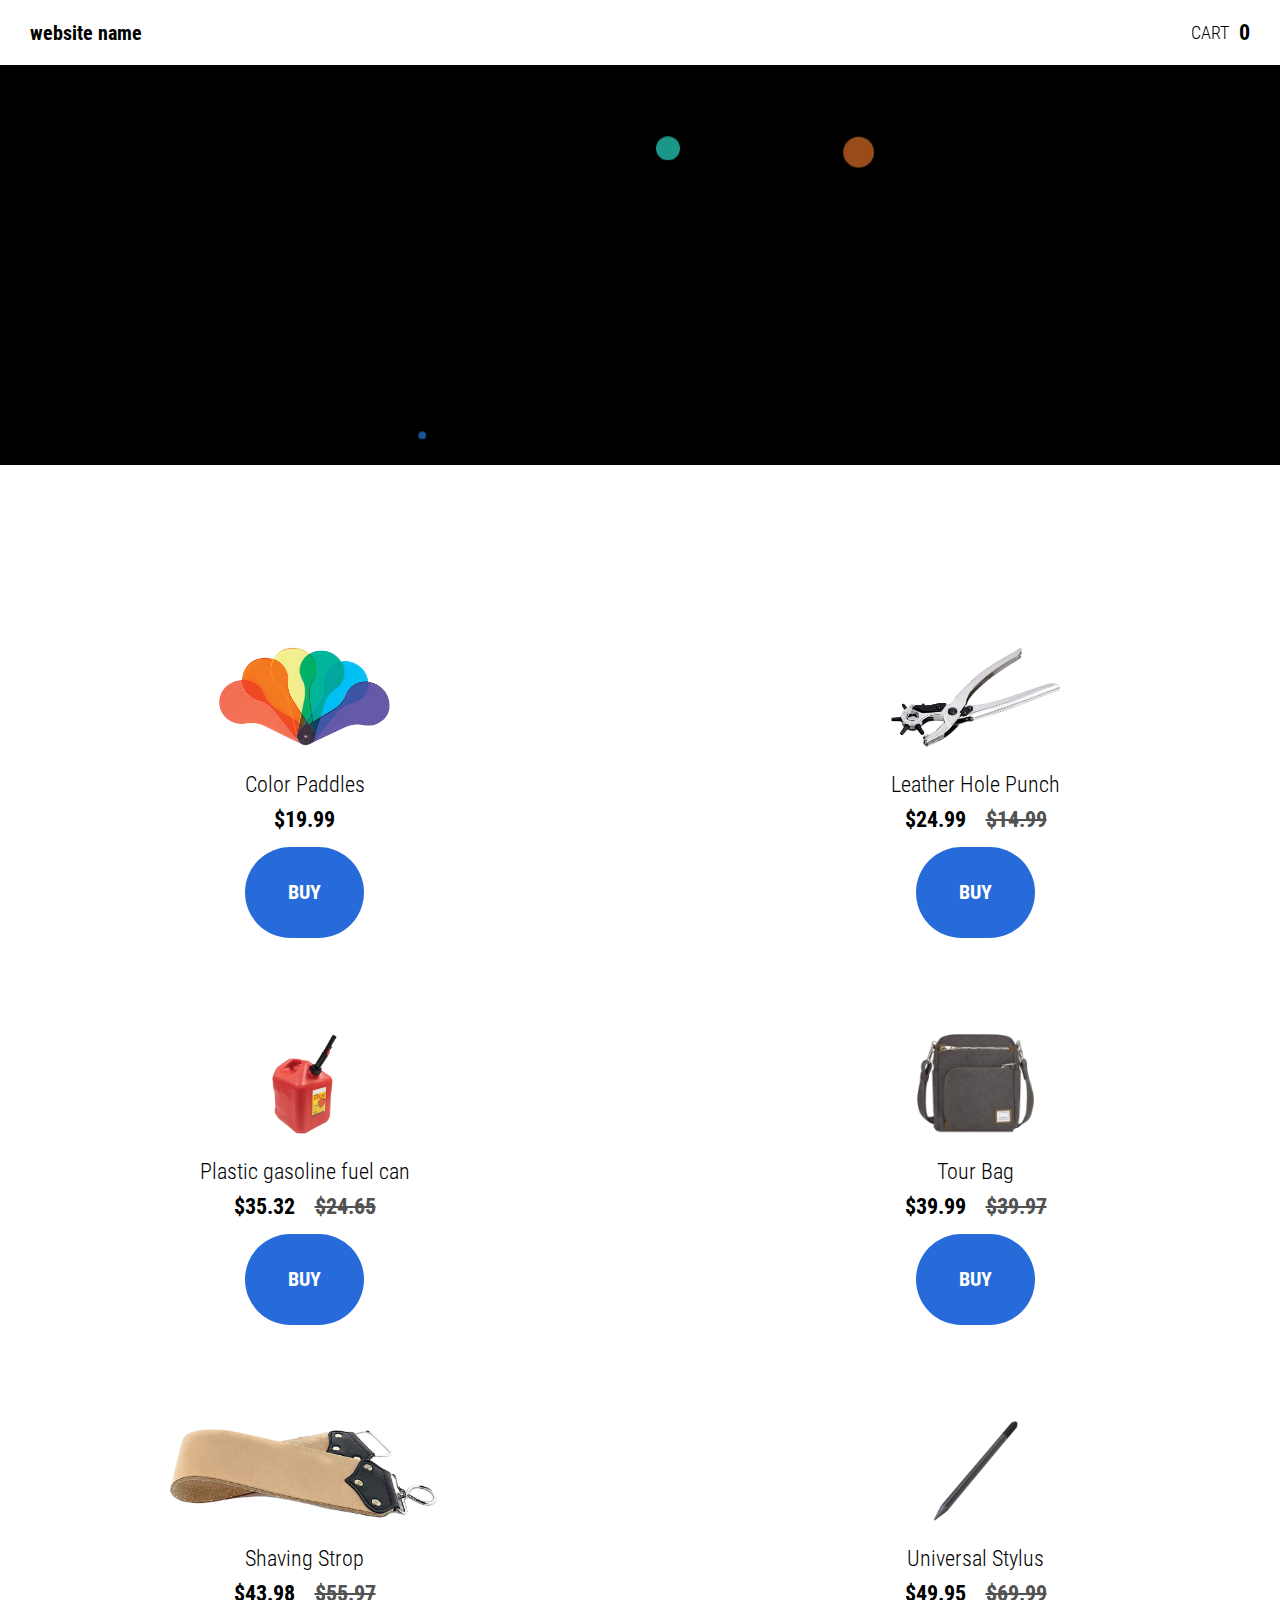
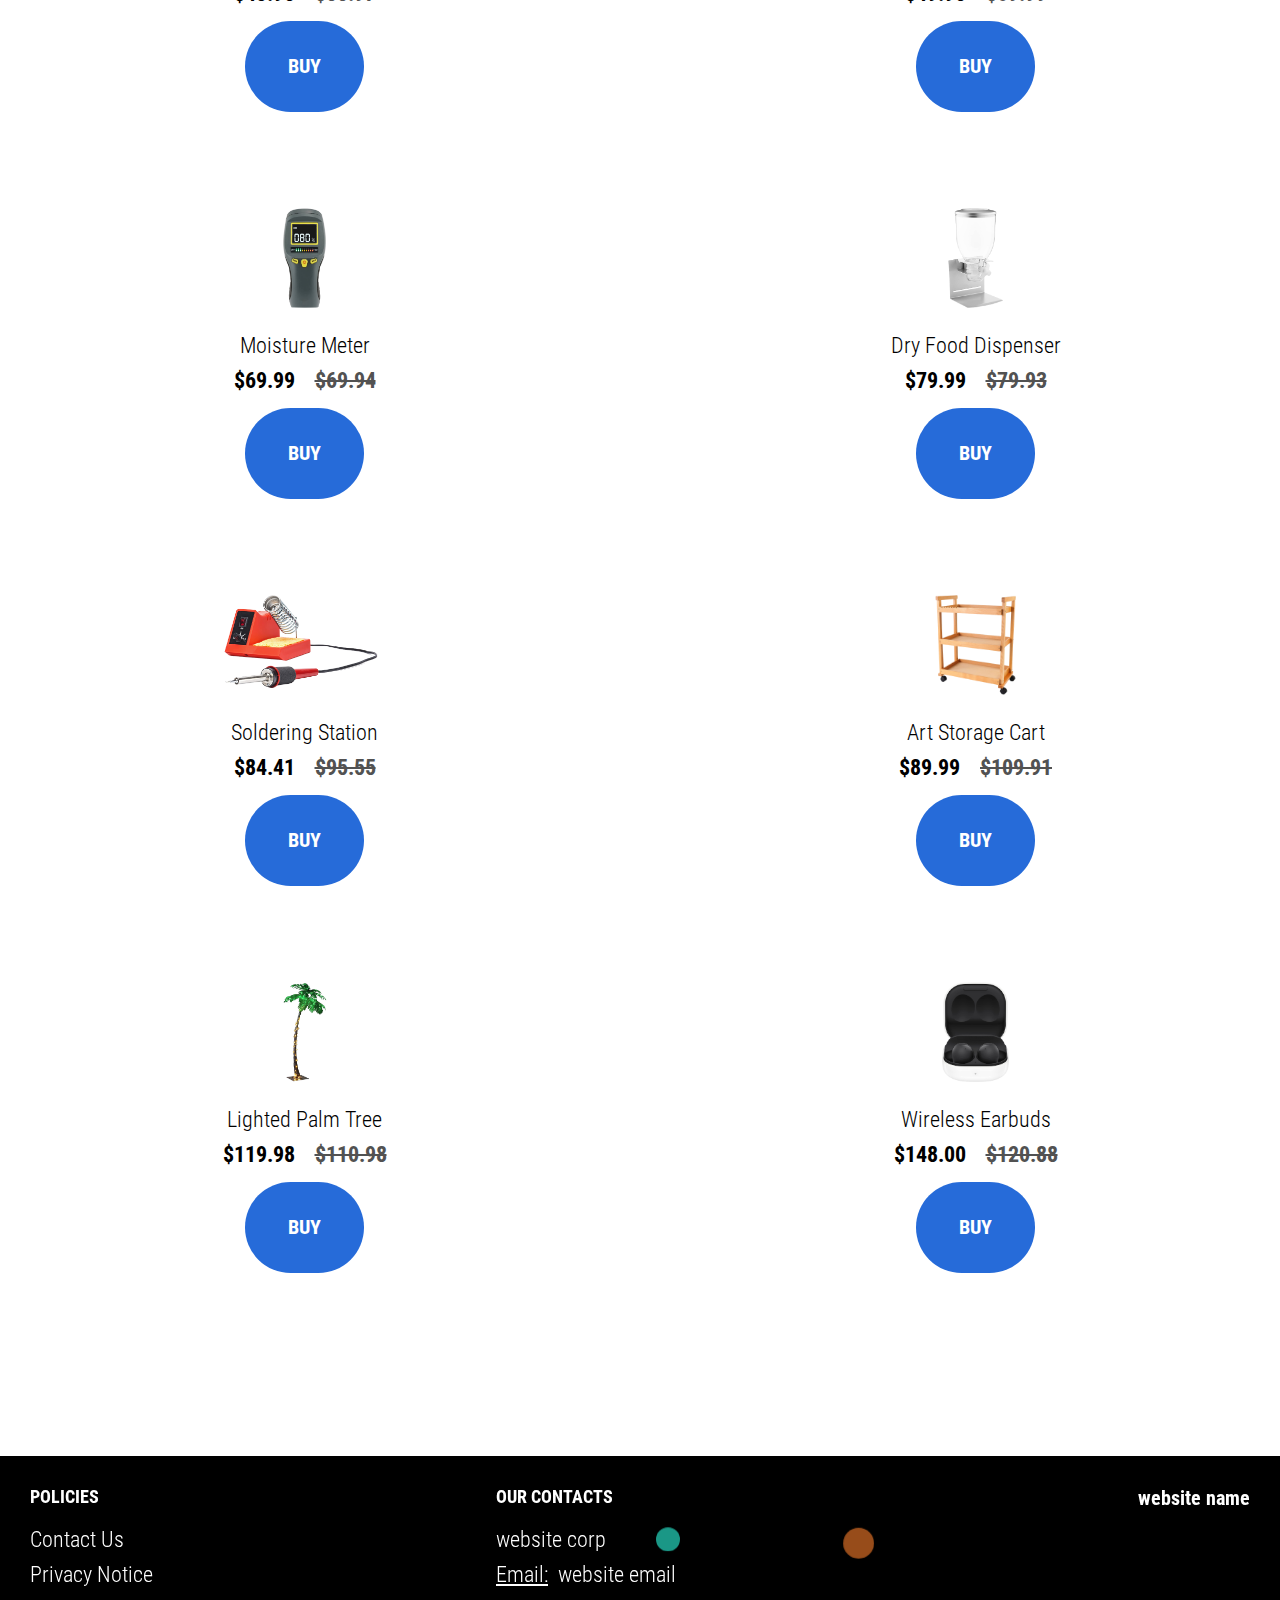
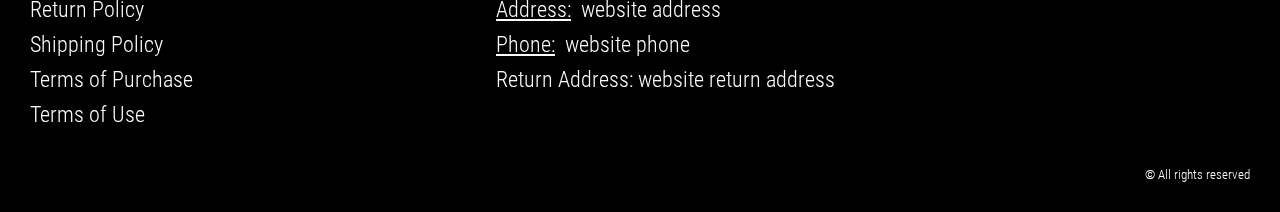
<file: index.html>
<!DOCTYPE html>
<html lang="en">

<head>
  <meta charset="UTF-8" />
  <meta http-equiv="X-UA-Compatible" content="IE=edge" />
  <meta name="viewport" content="width=device-width, initial-scale=1.0" />
  <link rel="stylesheet" href="./css/style.css" />
  <title></title>

</head>

<body>

      <div class="wrapper">


      <div class="header__wrapper ">
        <div class="container">
          <header class="header">
            <div class="logo__box">
              <a href="./index.html" class="header__logo logo js_logo-data" data-text="">
              <span class="js_website-name"></span>
              </a>
            </div>
            <a href="./shop.html" class="cart__btn">
              Cart
              <span class="cart__span js_cart__span">0</span>
            
             
            </a>
          </header>
        </div>
      </div>
  
      <main class="main">

        <div class="hero__wrapper">
          <div class="container">
          <section class="hero">
           
            <div class="animation-container">
              <div class="bubble-wrap">
              <div class="bubble"></div>
              <div class="bubble"></div>
              <div class="bubble"></div>
              <div class="bubble"></div>
              <div class="bubble"></div>
              <div class="bubble"></div>
              <div class="bubble"></div>
              <div class="bubble"></div>
              <div class="bubble"></div>
              <div class="bubble"></div>
              <div class="bubble"></div>
              <div class="bubble"></div>
              <div class="bubble"></div>
              <div class="bubble"></div>
              <div class="bubble"></div>
              <div class="bubble"></div>
              <div class="bubble"></div>
              <div class="bubble"></div>
              <div class="bubble"></div>
              <div class="bubble"></div>
              <div class="bubble"></div>
              <div class="bubble"></div>
              <div class="bubble"></div>
              <div class="bubble"></div>
              <div class="bubble"></div>
              <div class="bubble"></div>
              <div class="bubble"></div>
              <div class="bubble"></div>
              <div class="bubble"></div>
              <div class="bubble"></div>
              <div class="bubble"></div>
              <div class="bubble"></div>
              <div class="bubble"></div>
              <div class="bubble"></div>
              <div class="bubble"></div>
              <div class="bubble"></div>
              <div class="bubble"></div>
              <div class="bubble"></div>
              <div class="bubble"></div>
              <div class="bubble"></div>
              <div class="bubble"></div>
              <div class="bubble"></div>
              <div class="bubble"></div>
              <div class="bubble"></div>
              <div class="bubble"></div>
              <div class="bubble"></div>
              <div class="bubble"></div>
              <div class="bubble"></div>
              <div class="bubble"></div>
              <div class="bubble"></div>
              <div class="bubble"></div>
              <div class="bubble"></div>
              <div class="bubble"></div>
              <div class="bubble"></div>
              <div class="bubble"></div>
              <div class="bubble"></div>
              <div class="bubble"></div>
              <div class="bubble"></div>
              <div class="bubble"></div>
              <div class="bubble"></div>
              <div class="bubble"></div>
              <div class="bubble"></div>
              <div class="bubble"></div>
              <div class="bubble"></div>
              <div class="bubble"></div>
              <div class="bubble"></div>
              <div class="bubble"></div>
              <div class="bubble"></div>
              <div class="bubble"></div>
              <div class="bubble"></div>
              <div class="bubble"></div>
              <div class="bubble"></div>
              <div class="bubble"></div>
              <div class="bubble"></div>
              <div class="bubble"></div>
              <div class="bubble"></div>
              <div class="bubble"></div>
              <div class="bubble"></div>
              <div class="bubble"></div>
              <div class="bubble"></div>
              <div class="bubble"></div>
              <div class="bubble"></div>
              <div class="bubble"></div>
              <div class="bubble"></div>
              <div class="bubble"></div>
              <div class="bubble"></div>
              <div class="bubble"></div>
              <div class="bubble"></div>
              <div class="bubble"></div>
              <div class="bubble"></div>
              <div class="bubble"></div>
              <div class="bubble"></div>
              <div class="bubble"></div>
              <div class="bubble"></div>
              <div class="bubble"></div>
              <div class="bubble"></div>
              <div class="bubble"></div>
              <div class="bubble"></div>
              <div class="bubble"></div>
              <div class="bubble"></div>
            </div>
            </div>
          
          </section>
        </div>
        </div>
  
        <div class="products__wrapper">
          <section class="products">
            <div class="container">
              <div class="sub-title__box">
                <p class="text success-message js_success-message">Success! You have added <span class="js_success-product-name"></span> to your shopping cart!</p>
              </div>
              <ul class="products__list js_products__list"></ul>
           
           
            </div>
          </section>
        </div>
      </main>
  
      <div class="footer__wrapper ">

        <div class="animation-container">
          <div class="bubble-wrap">
          <div class="bubble"></div>
          <div class="bubble"></div>
          <div class="bubble"></div>
          <div class="bubble"></div>
          <div class="bubble"></div>
          <div class="bubble"></div>
          <div class="bubble"></div>
          <div class="bubble"></div>
          <div class="bubble"></div>
          <div class="bubble"></div>
          <div class="bubble"></div>
          <div class="bubble"></div>
          <div class="bubble"></div>
          <div class="bubble"></div>
          <div class="bubble"></div>
          <div class="bubble"></div>
          <div class="bubble"></div>
          <div class="bubble"></div>
          <div class="bubble"></div>
          <div class="bubble"></div>
          <div class="bubble"></div>
          <div class="bubble"></div>
          <div class="bubble"></div>
          <div class="bubble"></div>
          <div class="bubble"></div>
          <div class="bubble"></div>
          <div class="bubble"></div>
          <div class="bubble"></div>
          <div class="bubble"></div>
          <div class="bubble"></div>
          <div class="bubble"></div>
          <div class="bubble"></div>
          <div class="bubble"></div>
          <div class="bubble"></div>
          <div class="bubble"></div>
          <div class="bubble"></div>
          <div class="bubble"></div>
          <div class="bubble"></div>
          <div class="bubble"></div>
          <div class="bubble"></div>
          <div class="bubble"></div>
          <div class="bubble"></div>
          <div class="bubble"></div>
          <div class="bubble"></div>
          <div class="bubble"></div>
          <div class="bubble"></div>
          <div class="bubble"></div>
          <div class="bubble"></div>
          <div class="bubble"></div>
          <div class="bubble"></div>
          <div class="bubble"></div>
          <div class="bubble"></div>
          <div class="bubble"></div>
          <div class="bubble"></div>
          <div class="bubble"></div>
          <div class="bubble"></div>
          <div class="bubble"></div>
          <div class="bubble"></div>
          <div class="bubble"></div>
          <div class="bubble"></div>
          <div class="bubble"></div>
          <div class="bubble"></div>
          <div class="bubble"></div>
          <div class="bubble"></div>
          <div class="bubble"></div>
          <div class="bubble"></div>
          <div class="bubble"></div>
          <div class="bubble"></div>
          <div class="bubble"></div>
          <div class="bubble"></div>
          <div class="bubble"></div>
          <div class="bubble"></div>
          <div class="bubble"></div>
          <div class="bubble"></div>
          <div class="bubble"></div>
          <div class="bubble"></div>
          <div class="bubble"></div>
          <div class="bubble"></div>
          <div class="bubble"></div>
          <div class="bubble"></div>
          <div class="bubble"></div>
          <div class="bubble"></div>
          <div class="bubble"></div>
          <div class="bubble"></div>
          <div class="bubble"></div>
          <div class="bubble"></div>
          <div class="bubble"></div>
          <div class="bubble"></div>
          <div class="bubble"></div>
          <div class="bubble"></div>
          <div class="bubble"></div>
          <div class="bubble"></div>
          <div class="bubble"></div>
          <div class="bubble"></div>
          <div class="bubble"></div>
          <div class="bubble"></div>
          <div class="bubble"></div>
          <div class="bubble"></div>
          <div class="bubble"></div>
          <div class="bubble"></div>
        </div>
        </div>

        <div class="container">
          <footer class="footer">
            <div class="footer__top">
              <div class="footer__right">
                <p class="footer__title">Policies</p>
                <a href="./contacts.html" class="text footer__link footer__page-link">
                  <span class="footer__link-span">Contact Us</span>
                </a>
                <a href="./privacy.html" class="text footer__link footer__page-link">
                  <span class="footer__link-span">Privacy Notice</span>
                </a>
                <a href="./return.html" class="text footer__link footer__page-link">
                  <span class="footer__link-span">Return Policy</span>
                </a>
                <a href="./shipping.html" class="text footer__link footer__page-link">
                  <span class="footer__link-span">Shipping Policy</span>
                </a>
                <a href="./purchase.html" class="text footer__link footer__page-link">
                  <span class="footer__link-span">Terms of Purchase</span>
                </a>
                <a href="./use.html" class="text footer__link footer__page-link">
                  <span class="footer__link-span">Terms of Use</span>
                </a>
              </div>
              <div class="footer__left">
                <p class="footer__title">Our Contacts</p>
                <p class="text js_website-corp"></p>
                <div class="footer__text">
                  <span class="text bold">Email:</span> 
                  <a href="" class="text footer__link js_website-email"></a>
                </div>
                
                <p class="text footer__text">
                  <span class="bold">Address:</span> <span class="footer__link footer__link-no js_website-address">1360 Clifton Ave. #237, Clifton, NJ 07012, USA</span>
                </p>
                <div class="footer__text">
                  <span class="text bold">Phone:</span>
                  <a href="" class="text footer__link footer__text js_website-phone"></a>
                </div>
                
                <p class="text">Return Address: <span class="js_website-return-address"></span></p>
              </div>
            
              <div class="logo__box">
                <a href="./index.html" class="footer__logo logo js_logo-data" data-text="Logo">
                <span class="js_website-name"></span>
                </a>
              </div>
            </div>
            <span class="footer__span">© All rights reserved</span>
          </footer>
        </div>
      </div>
    </div>
 



 
  <script type="module" src="./js/cart.js"></script>
  <script type="module" src="./js/add-to-cart.js"></script>
  <script type="module" src="./js/on-load.js"></script>
  <script src="./js/website-data.js"></script>
</body>

</html>
</file>
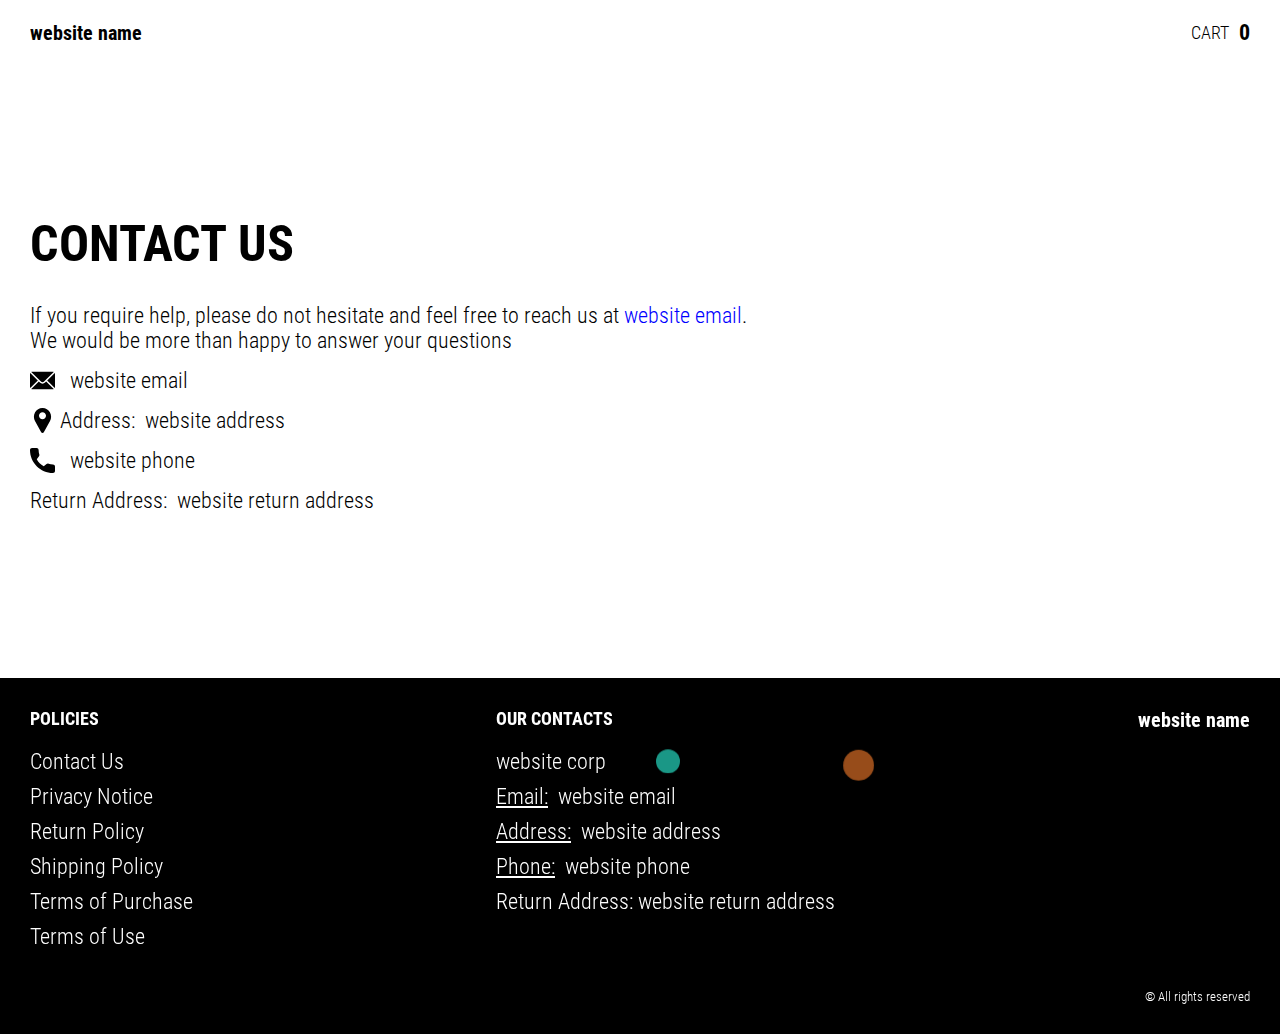
<file: contacts.html>
<!DOCTYPE html>
<html lang="en">

<head>
  <meta charset="UTF-8" />
  <meta http-equiv="X-UA-Compatible" content="IE=edge" />
  <meta name="viewport" content="width=device-width, initial-scale=1.0" />
  <link rel="stylesheet" href="./css/style.css" />
  <title></title>
</head>

<body>
 
  <div class="wrapper">

    <div class="header__wrapper ">
      <div class="container">
        <header class="header">
          <div class="logo__box">
            <a href="./index.html" class="header__logo logo js_logo-data" data-text="">
            <span class="js_website-name"></span>
            </a>
          </div>
          <a href="./shop.html" class="cart__btn">
            Cart
            <span class="cart__span js_cart__span">0</span>
         
           
          </a>
        </header>
      </div>
    </div>

    <main class="main">
      <div class="text-section__wrapper">
        <section class="text-section">
          <div class="container">
            <h1 class="title">Contact Us</h1>
            <p class="text">If you require help, please do not hesitate and feel free to reach us at <a href="" class="link js_website-email"></a>. <br>We would be more than happy to answer your questions</p>
            <div class="text footer__text">
              <svg xmlns="http://www.w3.org/2000/svg" xmlns:xlink="http://www.w3.org/1999/xlink" x="0px" y="0px"
                 viewBox="0 0 512 512" style="enable-background:new 0 0 512 512;" xml:space="preserve">
                 <g>
                   <g>
                     <path d="M507.49,101.721L352.211,256L507.49,410.279c2.807-5.867,4.51-12.353,4.51-19.279V121
       C512,114.073,510.297,107.588,507.49,101.721z" />
                   </g>
                 </g>
                 <g>
                   <g>
                     <path d="M467,76H45c-6.927,0-13.412,1.703-19.279,4.51l198.463,197.463c17.548,17.548,46.084,17.548,63.632,0L486.279,80.51
       C480.412,77.703,473.927,76,467,76z" />
                   </g>
                 </g>
                 <g>
                   <g>
                     <path
                       d="M4.51,101.721C1.703,107.588,0,114.073,0,121v270c0,6.927,1.703,13.413,4.51,19.279L159.789,256L4.51,101.721z" />
                   </g>
                 </g>
                 <g>
                   <g>
                     <path d="M331,277.211l-21.973,21.973c-29.239,29.239-76.816,29.239-106.055,0L181,277.211L25.721,431.49
       C31.588,434.297,38.073,436,45,436h422c6.927,0,13.412-1.703,19.279-4.51L331,277.211z" />
                   </g>
                 </g>
               </svg>
               <a href="" class="footer__link js_website-email"></a>
            </div>
            
             <p class="text footer__text">
               <svg enable-background="new 0 0 512 512" viewBox="0 0 512 512" xmlns="http://www.w3.org/2000/svg">
                 <g>
                   <path
                     d="m407.579 87.677c-31.073-53.624-86.265-86.385-147.64-87.637-2.62-.054-5.257-.054-7.878 0-61.374 1.252-116.566 34.013-147.64 87.637-31.762 54.812-32.631 120.652-2.325 176.123l126.963 232.387c.057.103.114.206.173.308 5.586 9.709 15.593 15.505 26.77 15.505 11.176 0 21.183-5.797 26.768-15.505.059-.102.116-.205.173-.308l126.963-232.387c30.304-55.471 29.435-121.311-2.327-176.123zm-151.579 144.323c-39.701 0-72-32.299-72-72s32.299-72 72-72 72 32.299 72 72-32.298 72-72 72z" />
                 </g>
               </svg>
                 <span class="text-section__span-mr">Address:</span> <span class="js_website-address"></span>
             </p>

             <div class="text footer__text">
                  <svg xmlns="http://www.w3.org/2000/svg" xmlns:xlink="http://www.w3.org/1999/xlink" x="0px" y="0px"
              viewBox="0 0 384 384" style="enable-background:new 0 0 384 384;" xml:space="preserve">
              <g>
                <g>
                  <path
                    d="M353.188,252.052c-23.51,0-46.594-3.677-68.469-10.906c-10.719-3.656-23.896-0.302-30.438,6.417l-43.177,32.594
    c-50.073-26.729-80.917-57.563-107.281-107.26l31.635-42.052c8.219-8.208,11.167-20.198,7.635-31.448
    c-7.26-21.99-10.948-45.063-10.948-68.583C132.146,13.823,118.323,0,101.333,0H30.813C13.823,0,0,13.823,0,30.813
    C0,225.563,158.438,384,353.188,384c16.99,0,30.813-13.823,30.813-30.813v-70.323C384,265.875,370.177,252.052,353.188,252.052z" />
                </g>
              </g>
                  </svg>
                  <a href="" class="footer__link js_website-phone"></a>
             </div>
             
           <p class="text"><span class="text-section__span-mr">Return Address:</span><span class="js_website-return-address"></span></p>
        </div>
        </section>
    </div>
    </main>


    <div class="footer__wrapper ">

      <div class="animation-container">
        <div class="bubble-wrap">
        <div class="bubble"></div>
        <div class="bubble"></div>
        <div class="bubble"></div>
        <div class="bubble"></div>
        <div class="bubble"></div>
        <div class="bubble"></div>
        <div class="bubble"></div>
        <div class="bubble"></div>
        <div class="bubble"></div>
        <div class="bubble"></div>
        <div class="bubble"></div>
        <div class="bubble"></div>
        <div class="bubble"></div>
        <div class="bubble"></div>
        <div class="bubble"></div>
        <div class="bubble"></div>
        <div class="bubble"></div>
        <div class="bubble"></div>
        <div class="bubble"></div>
        <div class="bubble"></div>
        <div class="bubble"></div>
        <div class="bubble"></div>
        <div class="bubble"></div>
        <div class="bubble"></div>
        <div class="bubble"></div>
        <div class="bubble"></div>
        <div class="bubble"></div>
        <div class="bubble"></div>
        <div class="bubble"></div>
        <div class="bubble"></div>
        <div class="bubble"></div>
        <div class="bubble"></div>
        <div class="bubble"></div>
        <div class="bubble"></div>
        <div class="bubble"></div>
        <div class="bubble"></div>
        <div class="bubble"></div>
        <div class="bubble"></div>
        <div class="bubble"></div>
        <div class="bubble"></div>
        <div class="bubble"></div>
        <div class="bubble"></div>
        <div class="bubble"></div>
        <div class="bubble"></div>
        <div class="bubble"></div>
        <div class="bubble"></div>
        <div class="bubble"></div>
        <div class="bubble"></div>
        <div class="bubble"></div>
        <div class="bubble"></div>
        <div class="bubble"></div>
        <div class="bubble"></div>
        <div class="bubble"></div>
        <div class="bubble"></div>
        <div class="bubble"></div>
        <div class="bubble"></div>
        <div class="bubble"></div>
        <div class="bubble"></div>
        <div class="bubble"></div>
        <div class="bubble"></div>
        <div class="bubble"></div>
        <div class="bubble"></div>
        <div class="bubble"></div>
        <div class="bubble"></div>
        <div class="bubble"></div>
        <div class="bubble"></div>
        <div class="bubble"></div>
        <div class="bubble"></div>
        <div class="bubble"></div>
        <div class="bubble"></div>
        <div class="bubble"></div>
        <div class="bubble"></div>
        <div class="bubble"></div>
        <div class="bubble"></div>
        <div class="bubble"></div>
        <div class="bubble"></div>
        <div class="bubble"></div>
        <div class="bubble"></div>
        <div class="bubble"></div>
        <div class="bubble"></div>
        <div class="bubble"></div>
        <div class="bubble"></div>
        <div class="bubble"></div>
        <div class="bubble"></div>
        <div class="bubble"></div>
        <div class="bubble"></div>
        <div class="bubble"></div>
        <div class="bubble"></div>
        <div class="bubble"></div>
        <div class="bubble"></div>
        <div class="bubble"></div>
        <div class="bubble"></div>
        <div class="bubble"></div>
        <div class="bubble"></div>
        <div class="bubble"></div>
        <div class="bubble"></div>
        <div class="bubble"></div>
        <div class="bubble"></div>
        <div class="bubble"></div>
        <div class="bubble"></div>
      </div>
      </div>
      
      <div class="container">
        <footer class="footer">
          <div class="footer__top">
            <div class="footer__right">
              <p class="footer__title">Policies</p>
              <a href="./contacts.html" class="text footer__link footer__page-link">
                <span class="footer__link-span">Contact Us</span>
              </a>
              <a href="./privacy.html" class="text footer__link footer__page-link">
                <span class="footer__link-span">Privacy Notice</span>
              </a>
              <a href="./return.html" class="text footer__link footer__page-link">
                <span class="footer__link-span">Return Policy</span>
              </a>
              <a href="./shipping.html" class="text footer__link footer__page-link">
                <span class="footer__link-span">Shipping Policy</span>
              </a>
              <a href="./purchase.html" class="text footer__link footer__page-link">
                <span class="footer__link-span">Terms of Purchase</span>
              </a>
              <a href="./use.html" class="text footer__link footer__page-link">
                <span class="footer__link-span">Terms of Use</span>
              </a>
            </div>
            <div class="footer__left">
              <p class="footer__title">Our Contacts</p>
              <p class="text js_website-corp"></p>
              <div class="footer__text">
                <span class="text bold">Email:</span> 
                <a href="" class="text footer__link js_website-email"></a>
              </div>
              
              <p class="text footer__text">
                <span class="bold">Address:</span> <span class="footer__link footer__link-no js_website-address">1360 Clifton Ave. #237, Clifton, NJ 07012, USA</span>
              </p>
              <div class="footer__text">
                <span class="text bold">Phone:</span>
                <a href="" class="text footer__link footer__text js_website-phone"></a>
              </div>
              
              <p class="text">Return Address: <span class="js_website-return-address"></span></p>
            </div>
          
            <div class="logo__box">
              <a href="./index.html" class="footer__logo logo js_logo-data" data-text="Logo">
              <span class="js_website-name"></span>
              </a>
            </div>
          </div>
          <span class="footer__span">© All rights reserved</span>
        </footer>
      </div>
    </div>
  </div>

 
  <script type="module" src="./js/on-load.js"></script>
  <script src="./js/website-data.js"></script>

</body>

</html>
</file>
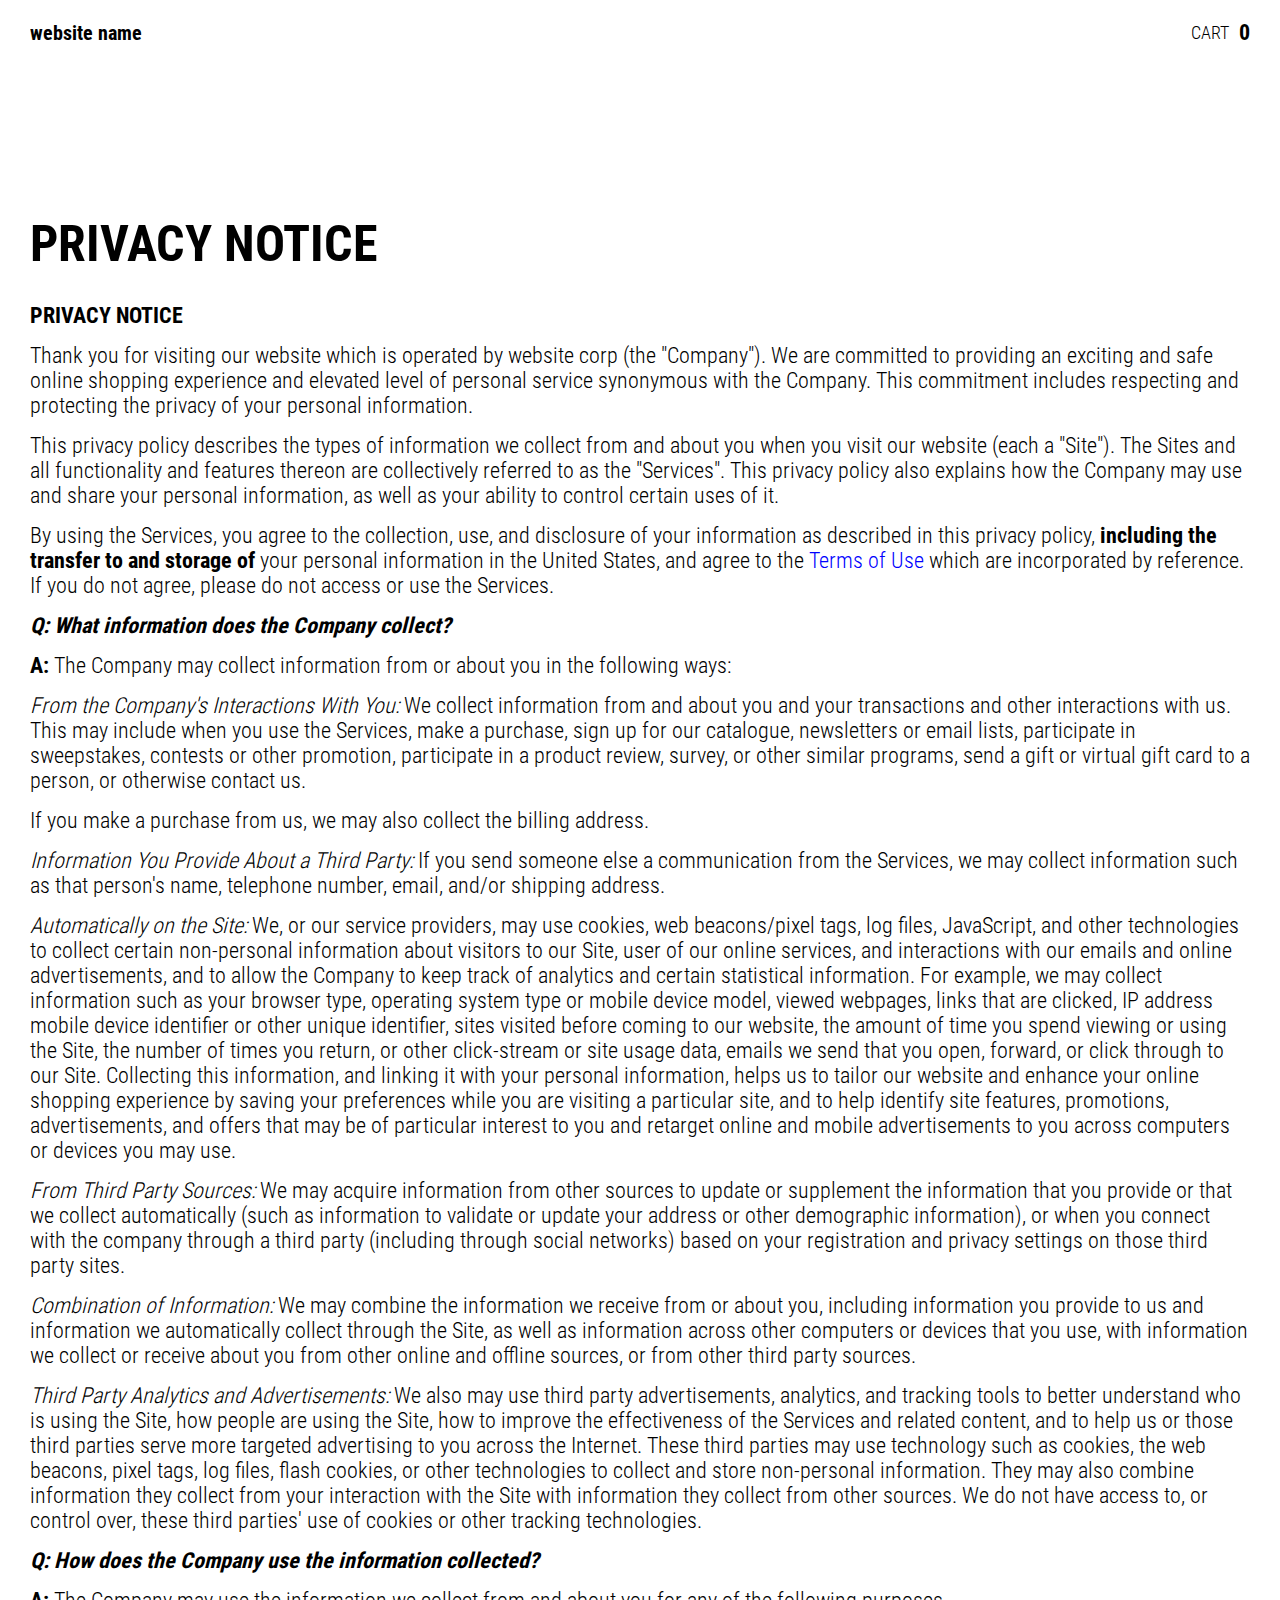
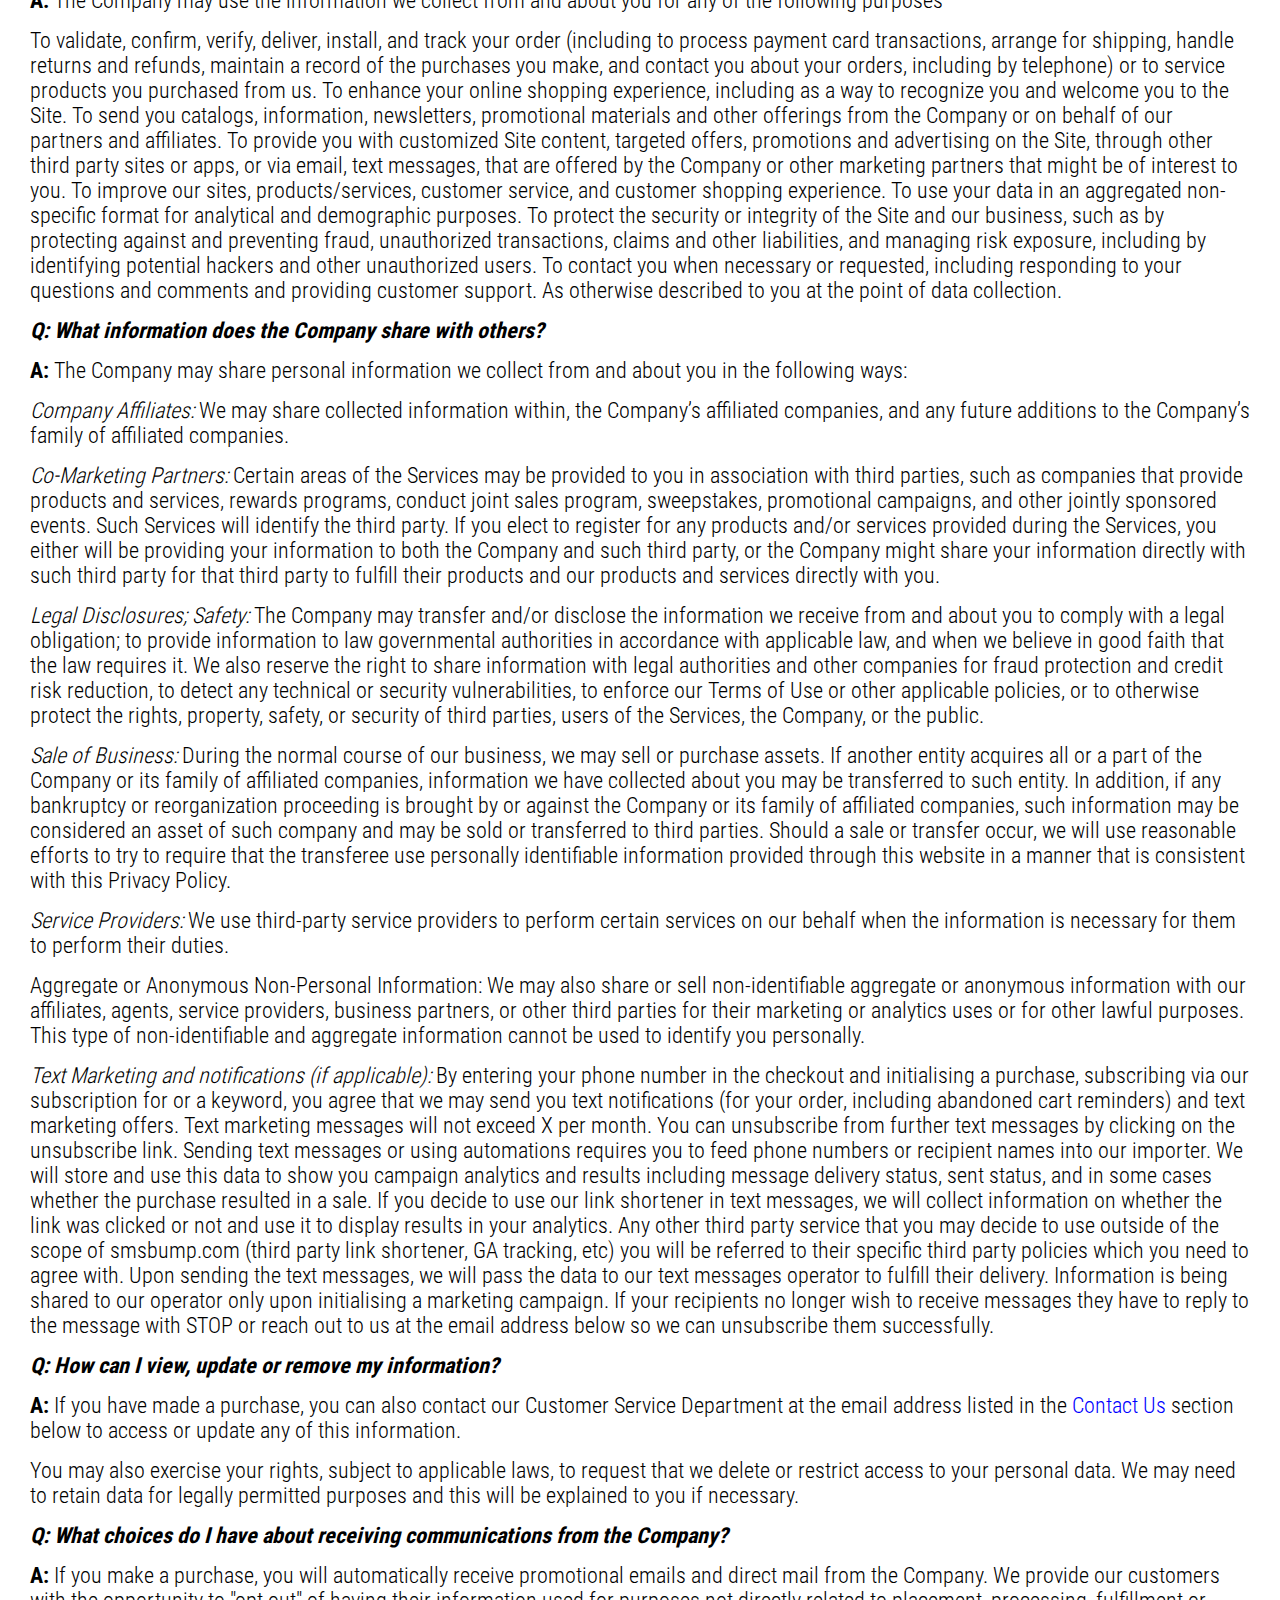
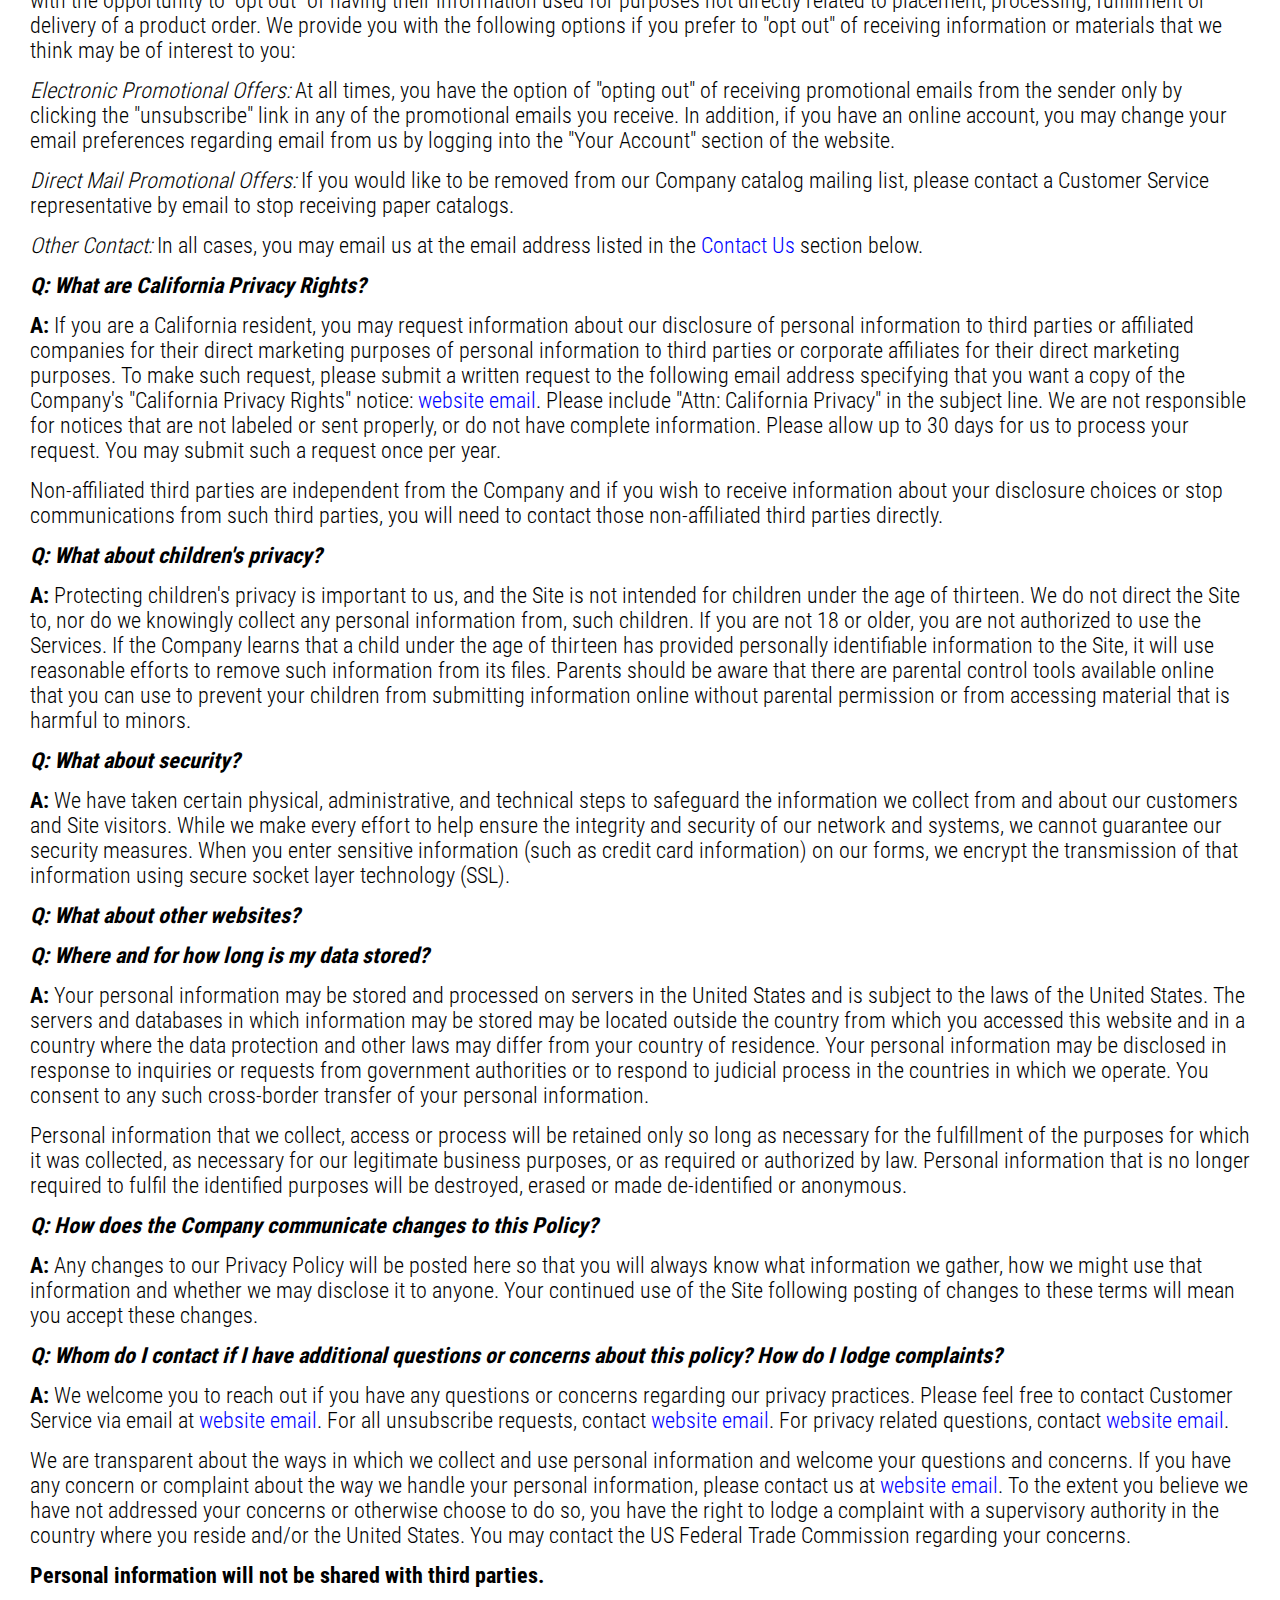
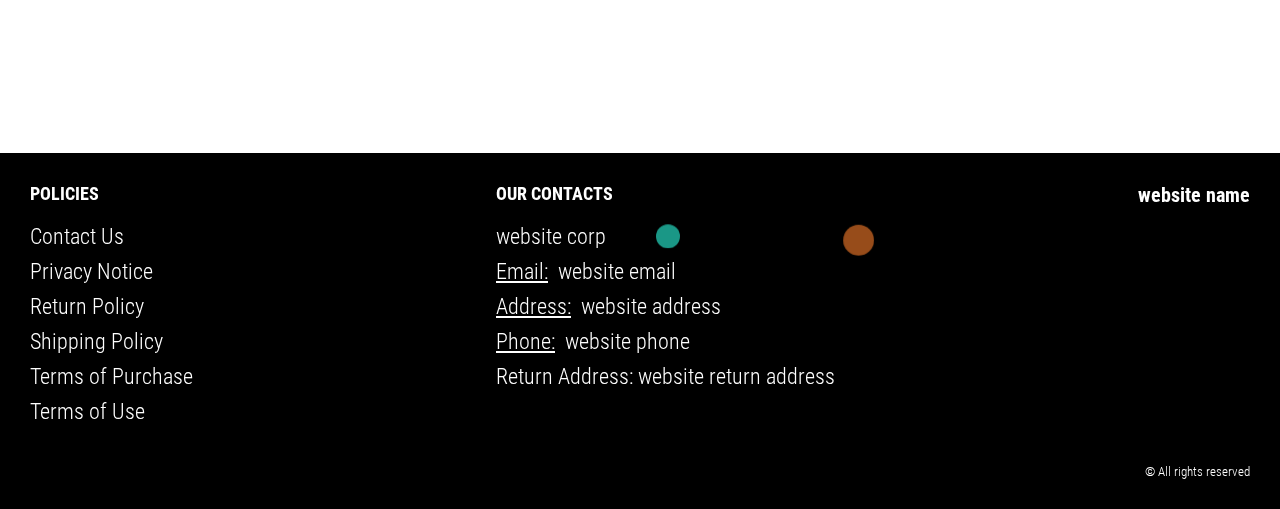
<file: privacy.html>
<!DOCTYPE html>
<html lang="en">

<head>
  <meta charset="UTF-8" />
  <meta http-equiv="X-UA-Compatible" content="IE=edge" />
  <meta name="viewport" content="width=device-width, initial-scale=1.0" />
  <link rel="stylesheet" href="./css/style.css" />
  <title></title>
</head>

<body>

  <div class="wrapper">
 
    <div class="header__wrapper ">
      <div class="container">
        <header class="header">
          <div class="logo__box">
            <a href="./index.html" class="header__logo logo js_logo-data" data-text="">
            <span class="js_website-name"></span>
            </a>
          </div>
          <a href="./shop.html" class="cart__btn">
            Cart
            <span class="cart__span js_cart__span">0</span>
         
           
          </a>
        </header>
      </div>
    </div>

    <main class="main">
      <div class="text-section__wrapper">
        <section class="text-section">
          <div class="container">
            <h1 class="title">PRIVACY NOTICE</h1>
            <p class="text"><span class="bold up">PRIVACY NOTICE</span> </p>
            <p class="text">Thank you for visiting our website which is operated by <span class="js_website-corp"></span> (the "Company"). We are committed to providing an exciting and safe online shopping experience and elevated level of personal service synonymous with the Company. This commitment includes respecting and protecting the privacy of your personal information.</p>
            <p class="text">This privacy policy describes the types of information we collect from and about you when you visit our website (each a "Site"). The Sites and all functionality and features thereon are collectively referred to as the "Services". This privacy policy also explains how the Company may use and share your personal information, as well as your ability to control certain uses of it.</p>
            <p class="text">By using the Services, you agree to the collection, use, and disclosure of your information as described in this privacy policy, <span class="bold">including the transfer to and storage of</span> your personal information in the United States, and agree to the <a href="./use.html" class="link">Terms of Use</a> which are incorporated by reference. If you do not agree, please do not access or use the Services.</p>
            <p class="text bold italic">Q: What information does the Company collect?</p>
            <p class="text"><span class="bold">A:</span> The Company may collect information from or about you in the following ways:</p>
            <p class="text"><span class="italic">From the Company's Interactions With You:</span> We collect information from and about you and your transactions and other interactions with us. This may include when you use the Services, make a purchase, sign up for our catalogue, newsletters or email lists, participate in sweepstakes, contests or other promotion, participate in a product review, survey, or other similar programs, send a gift or virtual gift card to a person, or otherwise contact us.</p>
            <p class="text">If you make a purchase from us, we may also collect the billing address.</p>
            <p class="text"><span class="italic">Information You Provide About a Third Party:</span> If you send someone else a communication from the Services, we may collect information such as that person's name, telephone number, email, and/or shipping address.</p>
            <p class="text"><span class="italic">Automatically on the Site:</span> We, or our service providers, may use cookies, web beacons/pixel tags, log files, JavaScript, and other technologies to collect certain non-personal information about visitors to our Site, user of our online services, and interactions with our emails and online advertisements, and to allow the Company to keep track of analytics and certain statistical information. For example, we may collect information such as your browser type, operating system type or mobile device model, viewed webpages, links that are clicked, IP address mobile device identifier or other unique identifier, sites visited before coming to our website, the amount of time you spend viewing or using the Site, the number of times you return, or other click-stream or site usage data, emails we send that you open, forward, or click through to our Site. Collecting this information, and linking it with your personal information, helps us to tailor our website and enhance your online shopping experience by saving your preferences while you are visiting a particular site, and to help identify site features, promotions, advertisements, and offers that may be of particular interest to you and retarget online and mobile advertisements to you across computers or devices you may use.</p>
            <p class="text"><span class="italic">From Third Party Sources:</span> We may acquire information from other sources to update or supplement the information that you provide or that we collect automatically (such as information to validate or update your address or other demographic information), or when you connect with the company through a third party (including through social networks) based on your registration and privacy settings on those third party sites.</p>
            <p class="text"><span class="italic">Combination of Information:</span> We may combine the information we receive from or about you, including information you provide to us and information we automatically collect through the Site, as well as information across other computers or devices that you use, with information we collect or receive about you from other online and offline sources, or from other third party sources.</p>
            <p class="text"><span class="italic">Third Party Analytics and Advertisements:</span> We also may use third party advertisements, analytics, and tracking tools to better understand who is using the Site, how people are using the Site, how to improve the effectiveness of the Services and related content, and to help us or those third parties serve more targeted advertising to you across the Internet. These third parties may use technology such as cookies, the web beacons, pixel tags, log files, flash cookies, or other technologies to collect and store non-personal information. They may also combine information they collect from your interaction with the Site with information they collect from other sources. We do not have access to, or control over, these third parties' use of cookies or other tracking technologies.</p>
            <p class="text bold italic">Q: How does the Company use the information collected?</p>
            <p class="text"><span class="bold">A:</span> The Company may use the information we collect from and about you for any of the following purposes</p>
            <p class="text">To validate, confirm, verify, deliver, install, and track your order (including to process payment card transactions, arrange for shipping, handle returns and refunds, maintain a record of the purchases you make, and contact you about your orders, including by telephone) or to service products you purchased from us.
               To enhance your online shopping experience, including as a way to recognize you and welcome you to the Site.
               To send you catalogs, information, newsletters, promotional materials and other offerings from the Company or on behalf of our partners and affiliates.
               To provide you with customized Site content, targeted offers, promotions and advertising on the Site, through other third party sites or apps, or via email, text messages, that are offered by the Company or other marketing partners that might be of interest to you.
               To improve our sites, products/services, customer service, and customer shopping experience.
               To use your data in an aggregated non-specific format for analytical and demographic purposes.
               To protect the security or integrity of the Site and our business, such as by protecting against and preventing fraud, unauthorized transactions, claims and other liabilities, and managing risk exposure, including by identifying potential hackers and other unauthorized users.
               To contact you when necessary or requested, including responding to your questions and comments and providing customer support.
               As otherwise described to you at the point of data collection.</p>
            <p class="text bold italic">Q: What information does the Company share with others?</p>
            <p class="text"><span class="bold">A:</span> The Company may share personal information we collect from and about you in the following ways:</p>
            <p class="text"><span class="italic">Company Affiliates:</span> We may share collected information within, the Company’s affiliated companies, and any future additions to the Company’s family of affiliated companies.</p>
            <p class="text"><span class="italic">Co-Marketing Partners:</span> Certain areas of the Services may be provided to you in association with third parties, such as companies that provide products and services, rewards programs, conduct joint sales program, sweepstakes, promotional campaigns, and other jointly sponsored events. Such Services will identify the third party. If you elect to register for any products and/or services provided during the Services, you either will be providing your information to both the Company and such third party, or the Company might share your information directly with such third party for that third party to fulfill their products and our products and services directly with you.</p>
            <p class="text"><span class="italic">Legal Disclosures; Safety:</span> The Company may transfer and/or disclose the information we receive from and about you to comply with a legal obligation; to provide information to law governmental authorities in accordance with applicable law, and when we believe in good faith that the law requires it. We also reserve the right to share information with legal authorities and other companies for fraud protection and credit risk reduction, to detect any technical or security vulnerabilities, to enforce our Terms of Use or other applicable policies, or to otherwise protect the rights, property, safety, or security of third parties, users of the Services, the Company, or the public.</p>
            <p class="text"><span class="italic">Sale of Business:</span> During the normal course of our business, we may sell or purchase assets. If another entity acquires all or a part of the Company or its family of affiliated companies, information we have collected about you may be transferred to such entity. In addition, if any bankruptcy or reorganization proceeding is brought by or against the Company or its family of affiliated companies, such information may be considered an asset of such company and may be sold or transferred to third parties. Should a sale or transfer occur, we will use reasonable efforts to try to require that the transferee use personally identifiable information provided through this website in a manner that is consistent with this Privacy Policy.</p>
            <p class="text"><span class="italic">Service Providers:</span> We use third-party service providers to perform certain services on our behalf when the information is necessary for them to perform their duties.</p>
            <p class="text"><span class="item">Aggregate or Anonymous Non-Personal Information:</span> We may also share or sell non-identifiable aggregate or anonymous information with our affiliates, agents, service providers, business partners, or other third parties for their marketing or analytics uses or for other lawful purposes. This type of non-identifiable and aggregate information cannot be used to identify you personally.</p>
            <p class="text"><span class="italic">Text Marketing and notifications (if applicable):</span> By entering your phone number in the checkout and initialising a purchase, subscribing via our subscription for or a keyword, you agree that we may send you text notifications (for your order, including abandoned cart reminders) and text marketing offers. Text marketing messages will not exceed X per month. You can unsubscribe from further text messages by clicking on the unsubscribe link. Sending text messages or using automations requires you to feed phone numbers or recipient names into our importer. We will store and use this data to show you campaign analytics and results including message delivery status, sent status, and in some cases whether the purchase resulted in a sale. If you decide to use our link shortener in text messages, we will collect information on whether the link was clicked or not and use it to display results in your analytics. Any other third party service that you may decide to use outside of the scope of smsbump.com (third party link shortener, GA tracking, etc) you will be referred to their specific third party policies which you need to agree with. Upon sending the text messages, we will pass the data to our text messages operator to fulfill their delivery. Information is being shared to our operator only upon initialising a marketing campaign. If your recipients no longer wish to receive messages they have to reply to the message with STOP or reach out to us at the email address below so we can unsubscribe them successfully.</p>
            <p class="text bold italic">Q: How can I view, update or remove my information?</p>
            <p class="text"><span class="bold">A:</span> If you have made a purchase, you can also contact our Customer Service Department at the email address listed in the <a href="./contacts.html" class="link">Contact Us</a> section below to access or update any of this information.</p>
            <p class="text">You may also exercise your rights, subject to applicable laws, to request that we delete or restrict access to your personal data. We may need to retain data for legally permitted purposes and this will be explained to you if necessary.</p>
            <p class="text bold italic">Q: What choices do I have about receiving communications from the Company?</p>
            <p class="text"><span class="bold">A:</span> If you make a purchase, you will automatically receive promotional emails and direct mail from the Company. We provide our customers with the opportunity to "opt out" of having their information used for purposes not directly related to placement, processing, fulfillment or delivery of a product order. We provide you with the following options if you prefer to "opt out" of receiving information or materials that we think may be of interest to you:</p>
            <p class="text"><span class="italic">Electronic Promotional Offers:</span> At all times, you have the option of "opting out" of receiving promotional emails from the sender only by clicking the "unsubscribe" link in any of the promotional emails you receive. In addition, if you have an online account, you may change your email preferences regarding email from us by logging into the "Your Account" section of the website.</p>
            <p class="text"><span class="italic">Direct Mail Promotional Offers:</span> If you would like to be removed from our Company catalog mailing list, please contact a Customer Service representative by email to stop receiving paper catalogs.</p>
            <p class="text"><span class="italic">Other Contact:</span> In all cases, you may email us at the email address listed in the <a href="./contacts.html" class="link">Contact Us</a> section below.</p>
            <p class="text bold italic">Q: What are California Privacy Rights?</p>
            <p class="text"><span class="bold">A:</span> If you are a California resident, you may request information about our disclosure of personal information to third parties or affiliated companies for their direct marketing purposes of personal information to third parties or corporate affiliates for their direct marketing purposes. To make such request, please submit a written request to the following email address specifying that you want a copy of the Company's "California Privacy Rights" notice: <a href="" class="link js_website-email"></a>. Please include "Attn: California Privacy" in the subject line. We are not responsible for notices that are not labeled or sent properly, or do not have complete information. Please allow up to 30 days for us to process your request. You may submit such a request once per year.</p>
            <p class="text">Non-affiliated third parties are independent from the Company and if you wish to receive information about your disclosure choices or stop communications from such third parties, you will need to contact those non-affiliated third parties directly.</p>
            <p class="text bold italic">Q: What about children's privacy?</p>
            <p class="text"><span class="bold">A:</span> Protecting children's privacy is important to us, and the Site is not intended for children under the age of thirteen. We do not direct the Site to, nor do we knowingly collect any personal information from, such children. If you are not 18 or older, you are not authorized to use the Services. If the Company learns that a child under the age of thirteen has provided personally identifiable information to the Site, it will use reasonable efforts to remove such information from its files. Parents should be aware that there are parental control tools available online that you can use to prevent your children from submitting information online without parental permission or from accessing material that is harmful to minors.</p>
            <p class="text bold italic">Q: What about security?</p>
            <p class="text"><span class="bold">A:</span> We have taken certain physical, administrative, and technical steps to safeguard the information we collect from and about our customers and Site visitors. While we make every effort to help ensure the integrity and security of our network and systems, we cannot guarantee our security measures. When you enter sensitive information (such as credit card information) on our forms, we encrypt the transmission of that information using secure socket layer technology (SSL).</p>
            <p class="text bold italic">Q: What about other websites?</p>
            <p class="text bold italic">Q: Where and for how long is my data stored?</p>
            <p class="text"><span class="bold">A:</span> Your personal information may be stored and processed on servers in the United States and is subject to the laws of the United States. The servers and databases in which information may be stored may be located outside the country from which you accessed this website and in a country where the data protection and other laws may differ from your country of residence. Your personal information may be disclosed in response to inquiries or requests from government authorities or to respond to judicial process in the countries in which we operate. You consent to any such cross-border transfer of your personal information.</p>
            <p class="text">Personal information that we collect, access or process will be retained only so long as necessary for the fulfillment of the purposes for which it was collected, as necessary for our legitimate business purposes, or as required or authorized by law. Personal information that is no longer required to fulfil the identified purposes will be destroyed, erased or made de-identified or anonymous.</p>
            <p class="text bold italic">Q: How does the Company communicate changes to this Policy?</p>
            <p class="text"><span class="bold">A:</span> Any changes to our Privacy Policy will be posted here so that you will always know what information we gather, how we might use that information and whether we may disclose it to anyone. Your continued use of the Site following posting of changes to these terms will mean you accept these changes.</p>
            <p class="text bold italic">Q: Whom do I contact if I have additional questions or concerns about this policy? How do I lodge complaints?</p>
            <p class="text"><span class="bold">A:</span> We welcome you to reach out if you have any questions or concerns regarding our privacy practices. Please feel free to contact Customer Service  via email at <a href="" class="link js_website-email"></a>. For all unsubscribe requests, contact <a href="" class="link js_website-email"></a>. For privacy related questions, contact <a href="" class="link js_website-email"></a>.</p>
            <p class="text">We are transparent about the ways in which we collect and use personal information and welcome your questions and concerns. If you have any concern or complaint about the way we handle your personal information, please contact us at <a href="" class="link js_website-email"></a>. To the extent you believe we have not addressed your concerns or otherwise choose to do so, you have the right to lodge a complaint with a supervisory authority in the country where you reside and/or the United States. You may contact the US Federal Trade Commission regarding your concerns. </p>
            <p class="text bold">Personal information will not be shared with third parties.</p>
        </div>
        </section>
    </div>
    </main>


    <div class="footer__wrapper ">

      <div class="animation-container">
        <div class="bubble-wrap">
        <div class="bubble"></div>
        <div class="bubble"></div>
        <div class="bubble"></div>
        <div class="bubble"></div>
        <div class="bubble"></div>
        <div class="bubble"></div>
        <div class="bubble"></div>
        <div class="bubble"></div>
        <div class="bubble"></div>
        <div class="bubble"></div>
        <div class="bubble"></div>
        <div class="bubble"></div>
        <div class="bubble"></div>
        <div class="bubble"></div>
        <div class="bubble"></div>
        <div class="bubble"></div>
        <div class="bubble"></div>
        <div class="bubble"></div>
        <div class="bubble"></div>
        <div class="bubble"></div>
        <div class="bubble"></div>
        <div class="bubble"></div>
        <div class="bubble"></div>
        <div class="bubble"></div>
        <div class="bubble"></div>
        <div class="bubble"></div>
        <div class="bubble"></div>
        <div class="bubble"></div>
        <div class="bubble"></div>
        <div class="bubble"></div>
        <div class="bubble"></div>
        <div class="bubble"></div>
        <div class="bubble"></div>
        <div class="bubble"></div>
        <div class="bubble"></div>
        <div class="bubble"></div>
        <div class="bubble"></div>
        <div class="bubble"></div>
        <div class="bubble"></div>
        <div class="bubble"></div>
        <div class="bubble"></div>
        <div class="bubble"></div>
        <div class="bubble"></div>
        <div class="bubble"></div>
        <div class="bubble"></div>
        <div class="bubble"></div>
        <div class="bubble"></div>
        <div class="bubble"></div>
        <div class="bubble"></div>
        <div class="bubble"></div>
        <div class="bubble"></div>
        <div class="bubble"></div>
        <div class="bubble"></div>
        <div class="bubble"></div>
        <div class="bubble"></div>
        <div class="bubble"></div>
        <div class="bubble"></div>
        <div class="bubble"></div>
        <div class="bubble"></div>
        <div class="bubble"></div>
        <div class="bubble"></div>
        <div class="bubble"></div>
        <div class="bubble"></div>
        <div class="bubble"></div>
        <div class="bubble"></div>
        <div class="bubble"></div>
        <div class="bubble"></div>
        <div class="bubble"></div>
        <div class="bubble"></div>
        <div class="bubble"></div>
        <div class="bubble"></div>
        <div class="bubble"></div>
        <div class="bubble"></div>
        <div class="bubble"></div>
        <div class="bubble"></div>
        <div class="bubble"></div>
        <div class="bubble"></div>
        <div class="bubble"></div>
        <div class="bubble"></div>
        <div class="bubble"></div>
        <div class="bubble"></div>
        <div class="bubble"></div>
        <div class="bubble"></div>
        <div class="bubble"></div>
        <div class="bubble"></div>
        <div class="bubble"></div>
        <div class="bubble"></div>
        <div class="bubble"></div>
        <div class="bubble"></div>
        <div class="bubble"></div>
        <div class="bubble"></div>
        <div class="bubble"></div>
        <div class="bubble"></div>
        <div class="bubble"></div>
        <div class="bubble"></div>
        <div class="bubble"></div>
        <div class="bubble"></div>
        <div class="bubble"></div>
        <div class="bubble"></div>
        <div class="bubble"></div>
      </div>
      </div>

      
      <div class="container">
        <footer class="footer">
          <div class="footer__top">
            <div class="footer__right">
              <p class="footer__title">Policies</p>
              <a href="./contacts.html" class="text footer__link footer__page-link">
                <span class="footer__link-span">Contact Us</span>
              </a>
              <a href="./privacy.html" class="text footer__link footer__page-link">
                <span class="footer__link-span">Privacy Notice</span>
              </a>
              <a href="./return.html" class="text footer__link footer__page-link">
                <span class="footer__link-span">Return Policy</span>
              </a>
              <a href="./shipping.html" class="text footer__link footer__page-link">
                <span class="footer__link-span">Shipping Policy</span>
              </a>
              <a href="./purchase.html" class="text footer__link footer__page-link">
                <span class="footer__link-span">Terms of Purchase</span>
              </a>
              <a href="./use.html" class="text footer__link footer__page-link">
                <span class="footer__link-span">Terms of Use</span>
              </a>
            </div>
            <div class="footer__left">
              <p class="footer__title">Our Contacts</p>
              <p class="text js_website-corp"></p>
              <div class="footer__text">
                <span class="text bold">Email:</span> 
                <a href="" class="text footer__link js_website-email"></a>
              </div>
              
              <p class="text footer__text">
                <span class="bold">Address:</span> <span class="footer__link footer__link-no js_website-address">1360 Clifton Ave. #237, Clifton, NJ 07012, USA</span>
              </p>
              <div class="footer__text">
                <span class="text bold">Phone:</span>
                <a href="" class="text footer__link footer__text js_website-phone"></a>
              </div>
              
              <p class="text">Return Address: <span class="js_website-return-address"></span></p>
            </div>
          
            <div class="logo__box">
              <a href="./index.html" class="footer__logo logo js_logo-data" data-text="Logo">
              <span class="js_website-name"></span>
              </a>
            </div>
          </div>
          <span class="footer__span">© All rights reserved</span>
        </footer>
      </div>
    </div>
  </div>

 
  <script type="module" src="./js/on-load.js"></script>
  <script src="./js/website-data.js"></script>
</body>

</html>
</file>
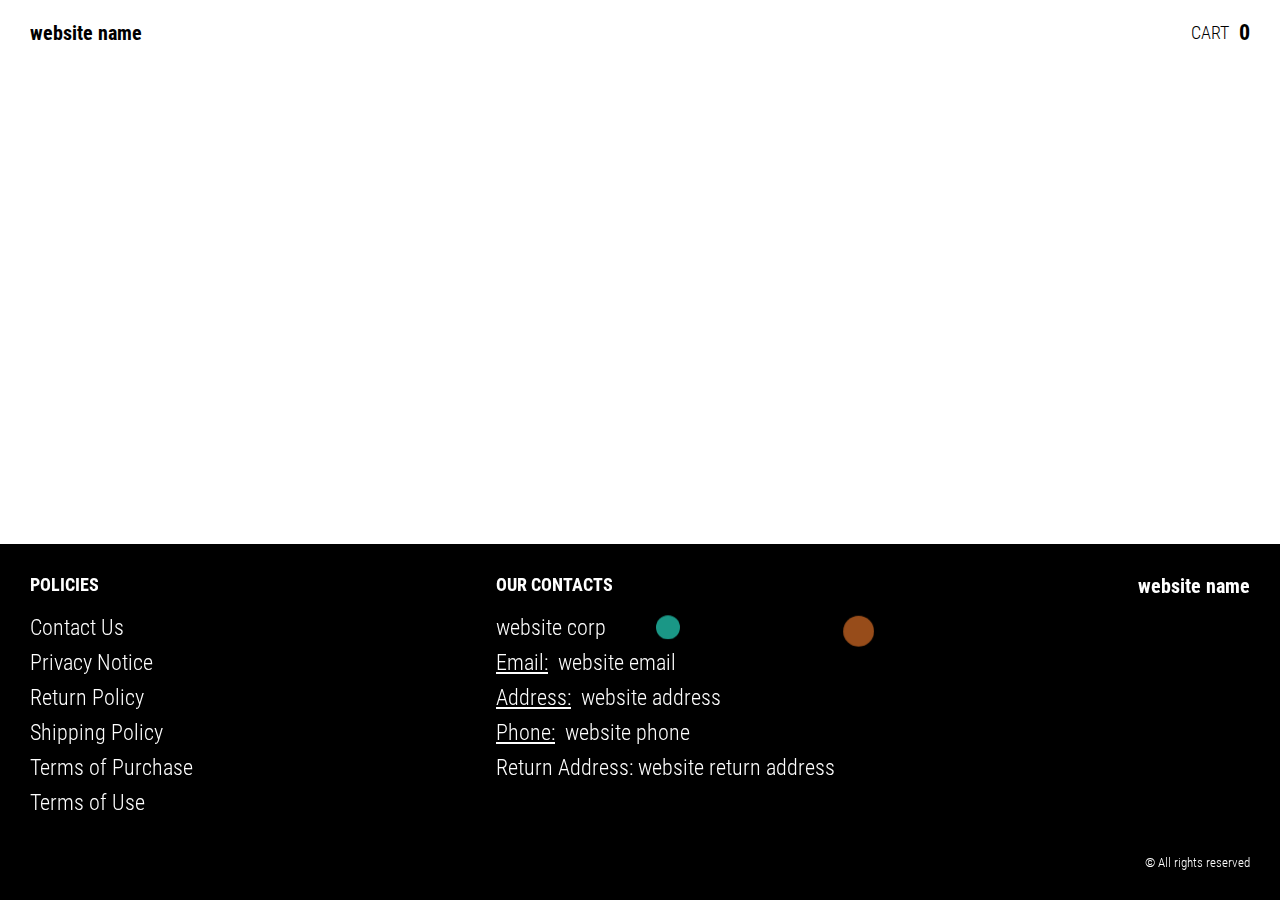
<file: product-page.html>
<!DOCTYPE html>
<html lang="en">

<head>
    <meta charset="UTF-8" />
    <meta http-equiv="X-UA-Compatible" content="IE=edge" />
    <meta name="viewport" content="width=device-width, initial-scale=1.0" />
    <link rel="stylesheet" href="./css/style.css" />
    <title></title>
</head>

<body>

    <div class="wrapper">
     
        <div class="header__wrapper ">
            <div class="container">
                <header class="header">
                    <div class="logo__box">
                        <a href="./index.html" class="header__logo logo js_logo-data" data-text="">
                            <span class="js_website-name"></span>
                        </a>
                    </div>
                    <a href="./shop.html" class="cart__btn">
                        Cart
                        <span class="cart__span js_cart__span">0</span>
                    
                       
                    </a>
                </header>
            </div>
        </div>

        <main class="main">
            <div class="prod__wrapper">
                <section class="prod">
                    <div class="container">
                        <div class="js_prod__block"></div>   
                    </div>
                </section>
            </div>
        </main>

        <div class="footer__wrapper ">

          <div class="animation-container">
            <div class="bubble-wrap">
            <div class="bubble"></div>
            <div class="bubble"></div>
            <div class="bubble"></div>
            <div class="bubble"></div>
            <div class="bubble"></div>
            <div class="bubble"></div>
            <div class="bubble"></div>
            <div class="bubble"></div>
            <div class="bubble"></div>
            <div class="bubble"></div>
            <div class="bubble"></div>
            <div class="bubble"></div>
            <div class="bubble"></div>
            <div class="bubble"></div>
            <div class="bubble"></div>
            <div class="bubble"></div>
            <div class="bubble"></div>
            <div class="bubble"></div>
            <div class="bubble"></div>
            <div class="bubble"></div>
            <div class="bubble"></div>
            <div class="bubble"></div>
            <div class="bubble"></div>
            <div class="bubble"></div>
            <div class="bubble"></div>
            <div class="bubble"></div>
            <div class="bubble"></div>
            <div class="bubble"></div>
            <div class="bubble"></div>
            <div class="bubble"></div>
            <div class="bubble"></div>
            <div class="bubble"></div>
            <div class="bubble"></div>
            <div class="bubble"></div>
            <div class="bubble"></div>
            <div class="bubble"></div>
            <div class="bubble"></div>
            <div class="bubble"></div>
            <div class="bubble"></div>
            <div class="bubble"></div>
            <div class="bubble"></div>
            <div class="bubble"></div>
            <div class="bubble"></div>
            <div class="bubble"></div>
            <div class="bubble"></div>
            <div class="bubble"></div>
            <div class="bubble"></div>
            <div class="bubble"></div>
            <div class="bubble"></div>
            <div class="bubble"></div>
            <div class="bubble"></div>
            <div class="bubble"></div>
            <div class="bubble"></div>
            <div class="bubble"></div>
            <div class="bubble"></div>
            <div class="bubble"></div>
            <div class="bubble"></div>
            <div class="bubble"></div>
            <div class="bubble"></div>
            <div class="bubble"></div>
            <div class="bubble"></div>
            <div class="bubble"></div>
            <div class="bubble"></div>
            <div class="bubble"></div>
            <div class="bubble"></div>
            <div class="bubble"></div>
            <div class="bubble"></div>
            <div class="bubble"></div>
            <div class="bubble"></div>
            <div class="bubble"></div>
            <div class="bubble"></div>
            <div class="bubble"></div>
            <div class="bubble"></div>
            <div class="bubble"></div>
            <div class="bubble"></div>
            <div class="bubble"></div>
            <div class="bubble"></div>
            <div class="bubble"></div>
            <div class="bubble"></div>
            <div class="bubble"></div>
            <div class="bubble"></div>
            <div class="bubble"></div>
            <div class="bubble"></div>
            <div class="bubble"></div>
            <div class="bubble"></div>
            <div class="bubble"></div>
            <div class="bubble"></div>
            <div class="bubble"></div>
            <div class="bubble"></div>
            <div class="bubble"></div>
            <div class="bubble"></div>
            <div class="bubble"></div>
            <div class="bubble"></div>
            <div class="bubble"></div>
            <div class="bubble"></div>
            <div class="bubble"></div>
            <div class="bubble"></div>
            <div class="bubble"></div>
            <div class="bubble"></div>
            <div class="bubble"></div>
          </div>
          </div>
          
            <div class="container">
              <footer class="footer">
                <div class="footer__top">
                  <div class="footer__right">
                    <p class="footer__title">Policies</p>
                    <a href="./contacts.html" class="text footer__link footer__page-link">
                      <span class="footer__link-span">Contact Us</span>
                    </a>
                    <a href="./privacy.html" class="text footer__link footer__page-link">
                      <span class="footer__link-span">Privacy Notice</span>
                    </a>
                    <a href="./return.html" class="text footer__link footer__page-link">
                      <span class="footer__link-span">Return Policy</span>
                    </a>
                    <a href="./shipping.html" class="text footer__link footer__page-link">
                      <span class="footer__link-span">Shipping Policy</span>
                    </a>
                    <a href="./purchase.html" class="text footer__link footer__page-link">
                      <span class="footer__link-span">Terms of Purchase</span>
                    </a>
                    <a href="./use.html" class="text footer__link footer__page-link">
                      <span class="footer__link-span">Terms of Use</span>
                    </a>
                  </div>
                  <div class="footer__left">
                    <p class="footer__title">Our Contacts</p>
                    <p class="text js_website-corp"></p>
                    <div class="footer__text">
                      <span class="text bold">Email:</span> 
                      <a href="" class="text footer__link js_website-email"></a>
                    </div>
                    
                    <p class="text footer__text">
                      <span class="bold">Address:</span> <span class="footer__link footer__link-no js_website-address">1360 Clifton Ave. #237, Clifton, NJ 07012, USA</span>
                    </p>
                    <div class="footer__text">
                      <span class="text bold">Phone:</span>
                      <a href="" class="text footer__link footer__text js_website-phone"></a>
                    </div>
                    
                    <p class="text">Return Address: <span class="js_website-return-address"></span></p>
                  </div>
                
                  <div class="logo__box">
                    <a href="./index.html" class="footer__logo logo js_logo-data" data-text="Logo">
                    <span class="js_website-name"></span>
                    </a>
                  </div>
                </div>
                <span class="footer__span">© All rights reserved</span>
              </footer>
            </div>
          </div>
    </div>



     <script type="module" src="./js/swiper-bundle.min.js"></script>
    <script type="module" src="./js/product.js"></script>
    <script type="module" src="./js/prod-preview.js"></script>
    <script type="module" src="./js/accordion.js"></script>
    <script type="module" src="./js/calculate-total.js"></script>
    <script type="module" src="./js/on-load.js"></script>
    <script src="./js/website-data.js"></script>
  

</body>

</html>
</file>
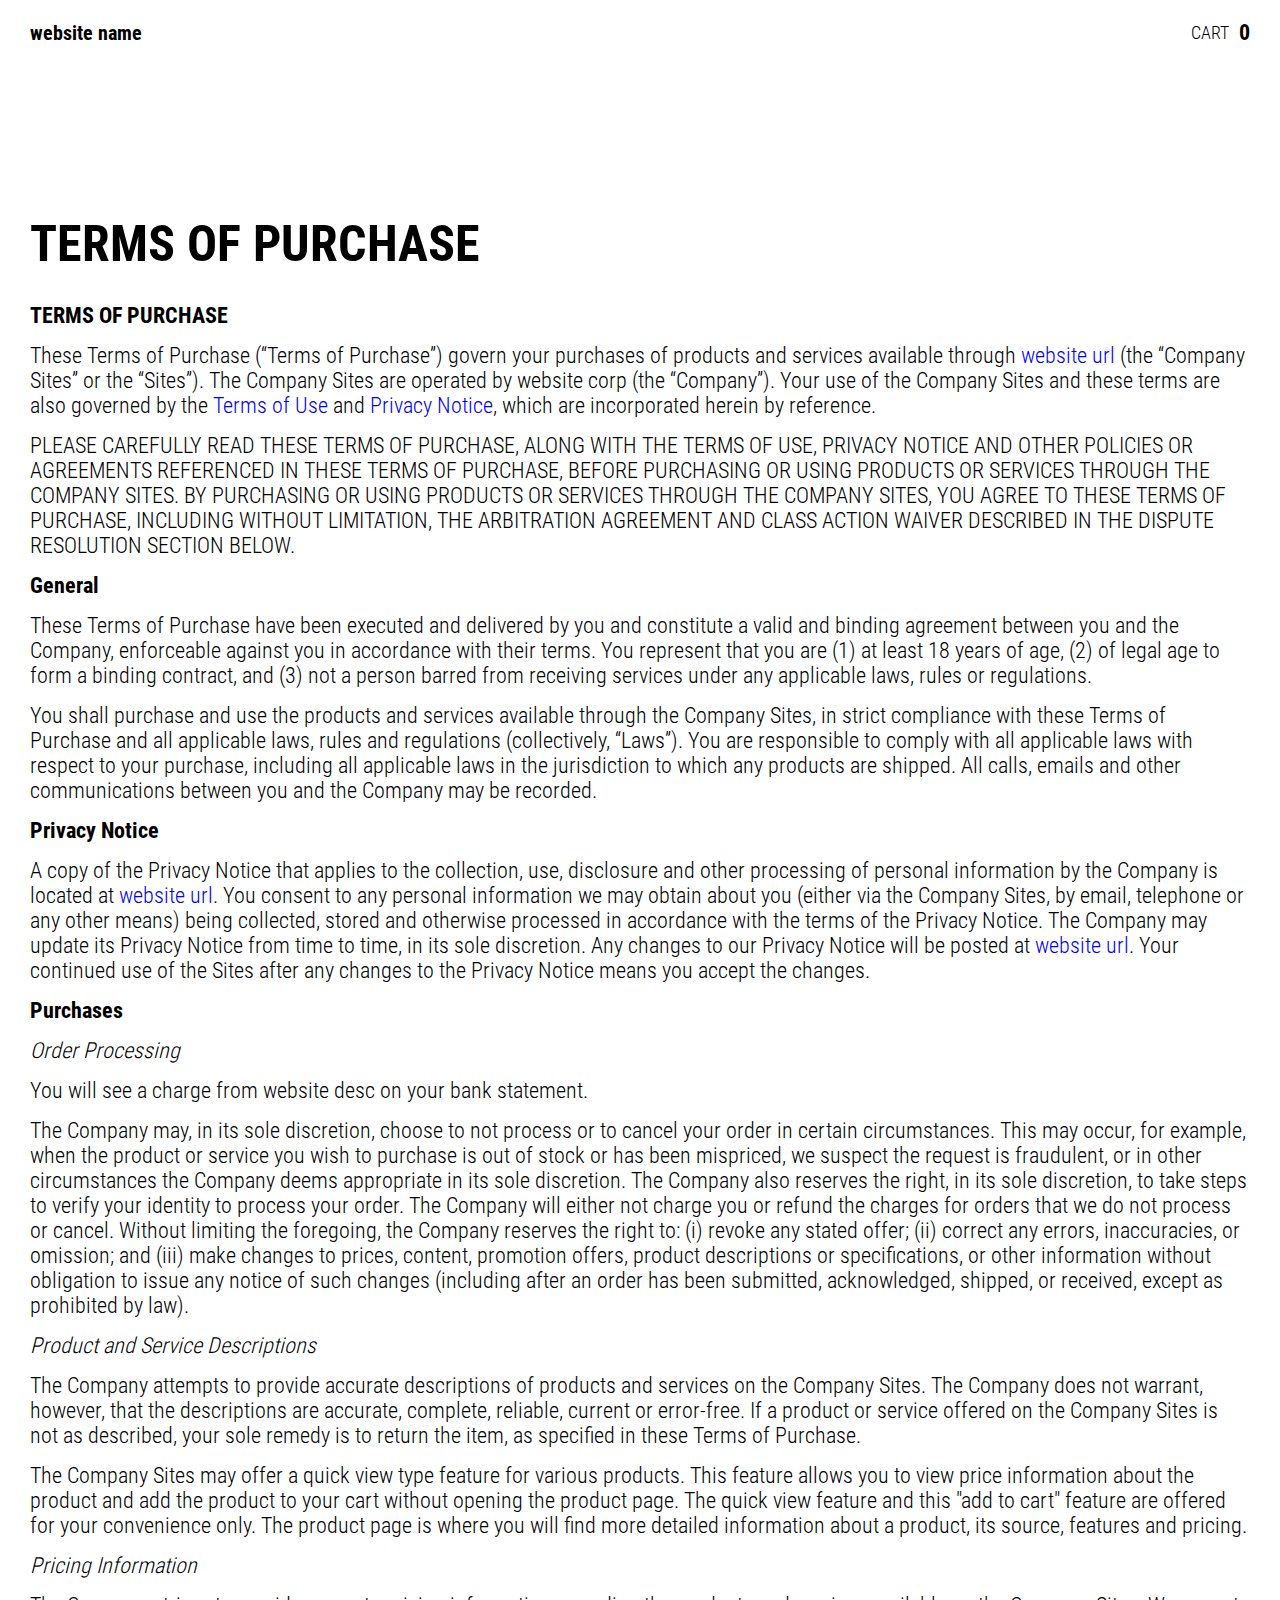
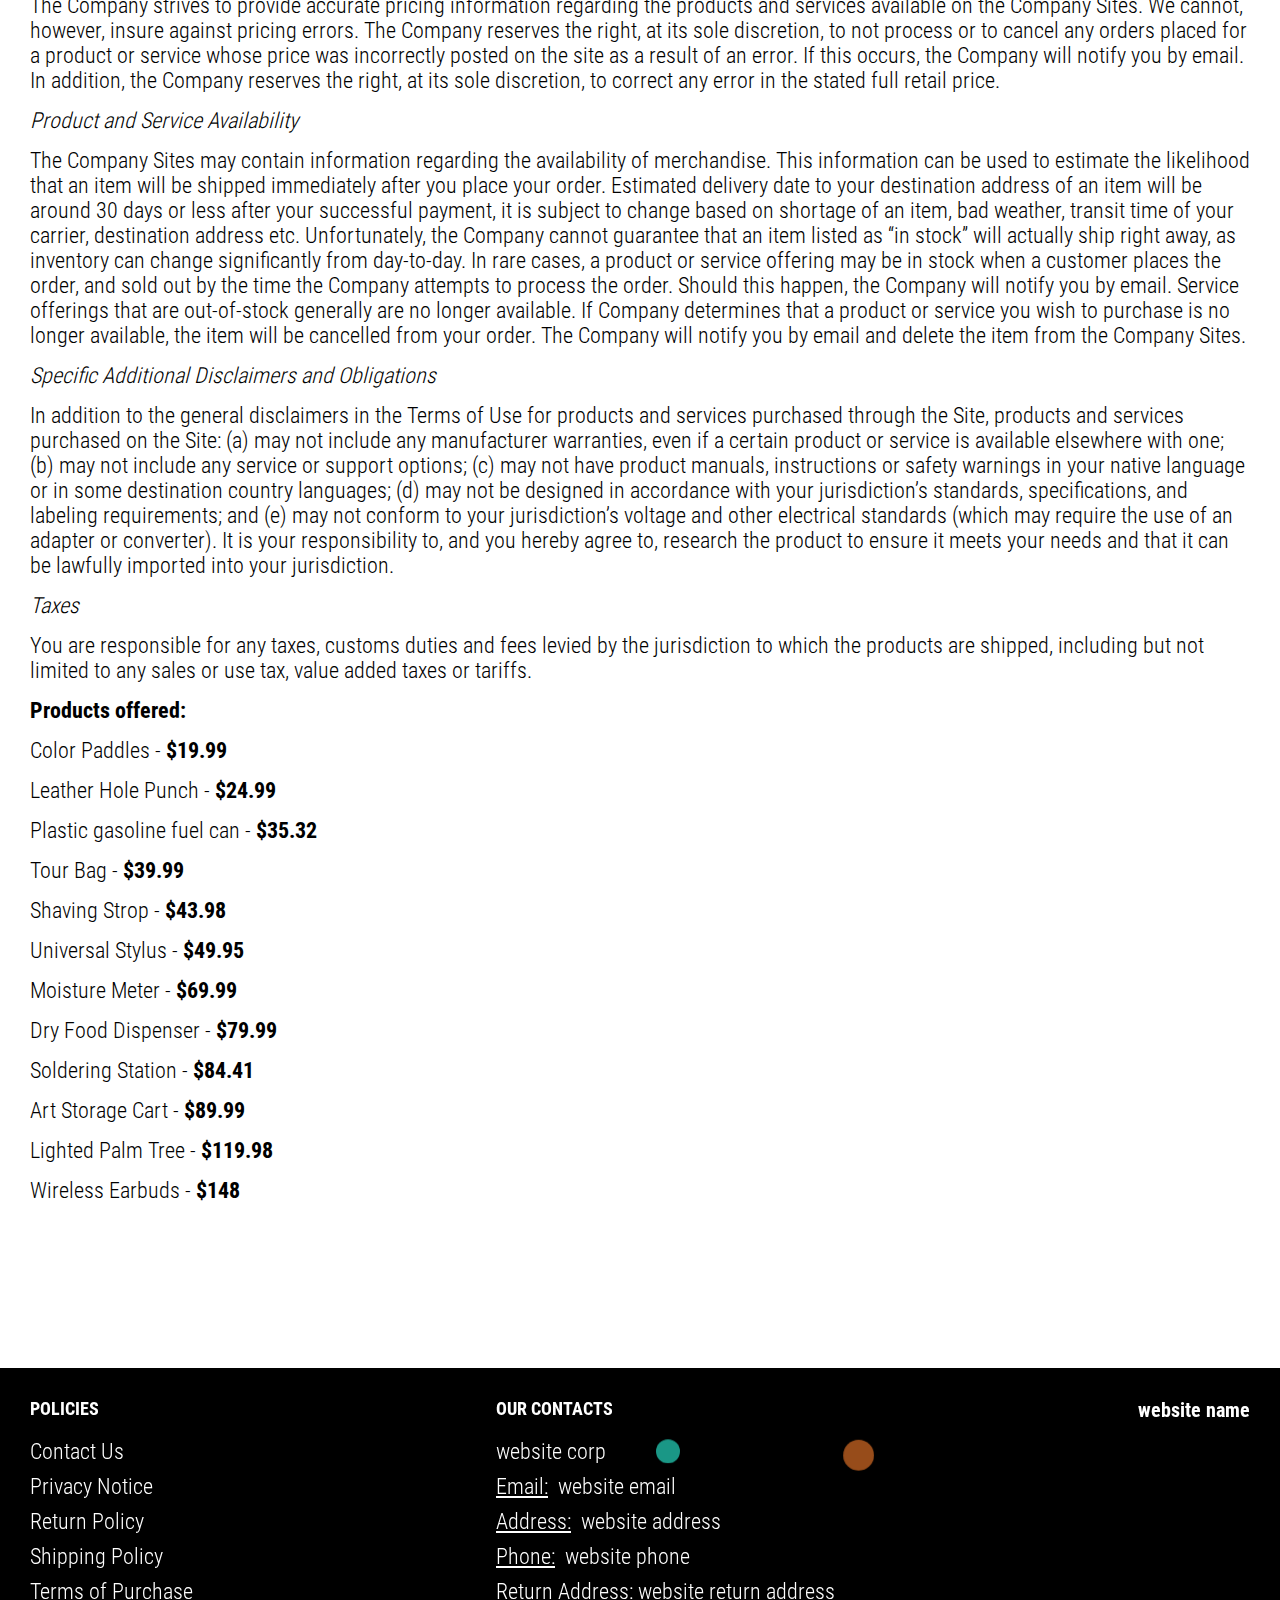
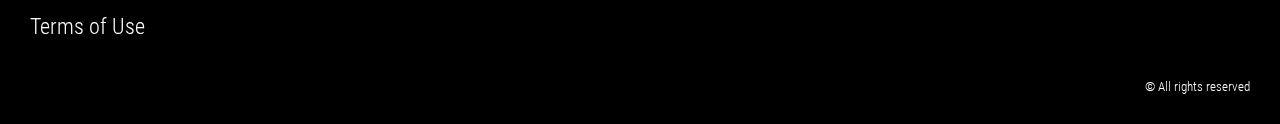
<file: purchase.html>
<!DOCTYPE html>
<html lang="en">

<head>
  <meta charset="UTF-8" />
  <meta http-equiv="X-UA-Compatible" content="IE=edge" />
  <meta name="viewport" content="width=device-width, initial-scale=1.0" />
  <link rel="stylesheet" href="./css/style.css" />
  <title></title>
</head>

<body>
 
  <div class="wrapper">
   
    <div class="header__wrapper ">
      <div class="container">
        <header class="header">
          <div class="logo__box">
            <a href="./index.html" class="header__logo logo js_logo-data" data-text="">
            <span class="js_website-name"></span>
            </a>
          </div>
          <a href="./shop.html" class="cart__btn">
            Cart
            <span class="cart__span js_cart__span">0</span>
       
            
          </a>
        </header>
      </div>
    </div>

  <main class="main">
    <div class="text-section__wrapper">
      <section class="text-section">
        <div class="container">
          <h1 class="title">TERMS OF PURCHASE</h1>
           <p class="text"><span class="bold">TERMS OF PURCHASE</span> </p>
           <p class="text">These Terms of Purchase (“Terms of Purchase”) govern your purchases of products and services available through <a href="" class="link js_website-url"></a> (the “Company Sites” or the “Sites”). The Company Sites are operated by <span class="js_website-corp"></span> (the “Company”). Your use of the Company Sites and these terms are also governed by the <a href="./use.html" class="link">Terms of Use</a> and <a href="./privacy.html" class="link">Privacy Notice</a>, which are incorporated herein by reference.</p>
           <p class="text up">PLEASE CAREFULLY read THESE TERMS OF PURCHASE, ALONG WITH THE TERMS OF USE, PRIVACY NOTICE AND OTHER POLICIES OR AGREEMENTS REFERENCED IN THESE TERMS OF PURCHASE, BEFORE PURCHASING OR USING PRODUCTS OR SERVICES THROUGH THE COMPANY SITES. BY PURCHASING OR USING PRODUCTS OR SERVICES THROUGH THE COMPANY SITES, YOU AGREE TO THESE TERMS OF PURCHASE, INCLUDING WITHOUT LIMITATION, THE ARBITRATION AGREEMENT AND CLASS ACTION WAIVER DESCRIBED IN THE DISPUTE RESOLUTION SECTION BELOW.</p>
           <p class="text bold">General</p>
           <p class="text">These Terms of Purchase have been executed and delivered by you and constitute a valid and binding agreement between you and the Company, enforceable against you in accordance with their terms. You represent that you are (1) at least 18 years of age, (2) of legal age to form a binding contract, and (3) not a person barred from receiving services under any applicable laws, rules or regulations.</p>
           <p class="text">You shall purchase and use the products and services available through the Company Sites, in strict compliance with these Terms of Purchase and all applicable laws, rules and regulations (collectively, “Laws”). You are responsible to comply with all applicable laws with respect to your purchase, including all applicable laws in the jurisdiction to which any products are shipped. All calls, emails and other communications between you and the Company may be recorded.</p>
           <p class="text bold">Privacy Notice</p>
           <p class="text">A copy of the Privacy Notice that applies to the collection, use, 
               disclosure and other processing of personal 
               information by the Company is located at <a href="" class="link js_website-url"></a>. 
               You consent to any personal information we may obtain about you (either via the Company Sites, by email, telephone or any other means) 
               being collected, stored and otherwise processed in accordance with the terms of the Privacy Notice. 
               The Company may update its Privacy Notice from time to time, in its sole discretion. Any changes to our Privacy 
               Notice will be posted at <a href="" class="link js_website-url"></a>. Your continued use of the Sites after any changes to the Privacy Notice means you accept the changes.</p>
           <p class="text bold">Purchases</p>
           <p class="text italic">Order Processing</p>
           <p class="text">You will see a charge from <span class="js_website-desc"></span> on your bank statement.</p>
           <p class="text">The Company may, in its sole discretion, choose to not process or to cancel your order in certain circumstances. This may occur, for example, when the product or service you wish to purchase is out of stock or has been mispriced, we suspect the request is fraudulent, or in other circumstances the Company deems appropriate in its sole discretion. The Company also reserves the right, in its sole discretion, to take steps to verify your identity to process your order. The Company will either not charge you or refund the charges for orders that we do not process or cancel. Without limiting the foregoing, the Company reserves the right to: (i) revoke any stated offer; (ii) correct any errors, inaccuracies, or omission; and (iii) make changes to prices, content, promotion offers, product descriptions or specifications, or other information without obligation to issue any notice of such changes (including after an order has been submitted, acknowledged, shipped, or received, except as prohibited by law).</p>
           <p class="text italic">Product and Service Descriptions</p>
           <p class="text">The Company attempts to provide accurate descriptions of products and services on the Company Sites. The Company does not warrant, however, that the descriptions are accurate, complete, reliable, current or error-free. If a product or service offered on the Company Sites is not as described, your sole remedy is to return the item, as specified in these Terms of Purchase.</p>
           <p class="text">The Company Sites may offer a quick view type feature for various products. This feature allows you to view price information about the product and add the product to your cart without opening the product page. The quick view feature and this "add to cart" feature are offered for your convenience only. The product page is where you will find more detailed information about a product, its source, features and pricing.</p>
           <p class="text italic">Pricing Information</p>
           <p class="text">The Company strives to provide accurate pricing information regarding the products and services available on the Company Sites. We cannot, however, insure against pricing errors. The Company reserves the right, at its sole discretion, to not process or to cancel any orders placed for a product or service whose price was incorrectly posted on the site as a result of an error. If this occurs, the Company will notify you by email. In addition, the Company reserves the right, at its sole discretion, to correct any error in the stated full retail price.</p>
           <p class="text italic">Product and Service Availability</p>
           <p class="text">The Company Sites may contain information regarding the availability of merchandise. This information can be used to estimate the likelihood that an item will be shipped immediately after you place your order. Estimated delivery date to your destination address of an item will be around 30 days or less after your successful payment, it is subject to change based on shortage of an item, bad weather, transit time of your carrier, destination address etc. Unfortunately, the Company cannot guarantee that an item listed as “in stock” will actually ship right away, as inventory can change significantly from day-to-day. In rare cases, a product or service offering may be in stock when a customer places the order, and sold out by the time the Company attempts to process the order. Should this happen, the Company will notify you by email. Service offerings that are out-of-stock generally are no longer available. If Company determines that a product or service you wish to purchase is no longer available, the item will be cancelled from your order. The Company will notify you by email and delete the item from the Company Sites.</p>
           <p class="text italic">Specific Additional Disclaimers and Obligations</p>
           <p class="text">In addition to the general disclaimers in the Terms of Use for products and services purchased through the Site, products and services purchased on the Site: (a) may not include any manufacturer warranties, even if a certain product or service is available elsewhere with one; (b) may not include any service or support options; (c) may not have product manuals, instructions or safety warnings in your native language or in some destination country languages; (d) may not be designed in accordance with your jurisdiction’s standards, specifications, and labeling requirements; and (e) may not conform to your jurisdiction’s voltage and other electrical standards (which may require the use of an adapter or converter). It is your responsibility to, and you hereby agree to, research the product to ensure it meets your needs and that it can be lawfully imported into your jurisdiction.</p>
           <p class="text italic">Taxes</p>
           <p class="text">You are responsible for any taxes, customs duties and fees levied by the jurisdiction to which the products are shipped, including but not limited to any sales or use tax, value added taxes or tariffs.</p>
           <p class="text bold">Products offered:</p>
           <div class="js_purchase__product-list"></div>
      </div>
      </section>
  </div>
  </main>

  <div class="footer__wrapper ">

    <div class="animation-container">
      <div class="bubble-wrap">
      <div class="bubble"></div>
      <div class="bubble"></div>
      <div class="bubble"></div>
      <div class="bubble"></div>
      <div class="bubble"></div>
      <div class="bubble"></div>
      <div class="bubble"></div>
      <div class="bubble"></div>
      <div class="bubble"></div>
      <div class="bubble"></div>
      <div class="bubble"></div>
      <div class="bubble"></div>
      <div class="bubble"></div>
      <div class="bubble"></div>
      <div class="bubble"></div>
      <div class="bubble"></div>
      <div class="bubble"></div>
      <div class="bubble"></div>
      <div class="bubble"></div>
      <div class="bubble"></div>
      <div class="bubble"></div>
      <div class="bubble"></div>
      <div class="bubble"></div>
      <div class="bubble"></div>
      <div class="bubble"></div>
      <div class="bubble"></div>
      <div class="bubble"></div>
      <div class="bubble"></div>
      <div class="bubble"></div>
      <div class="bubble"></div>
      <div class="bubble"></div>
      <div class="bubble"></div>
      <div class="bubble"></div>
      <div class="bubble"></div>
      <div class="bubble"></div>
      <div class="bubble"></div>
      <div class="bubble"></div>
      <div class="bubble"></div>
      <div class="bubble"></div>
      <div class="bubble"></div>
      <div class="bubble"></div>
      <div class="bubble"></div>
      <div class="bubble"></div>
      <div class="bubble"></div>
      <div class="bubble"></div>
      <div class="bubble"></div>
      <div class="bubble"></div>
      <div class="bubble"></div>
      <div class="bubble"></div>
      <div class="bubble"></div>
      <div class="bubble"></div>
      <div class="bubble"></div>
      <div class="bubble"></div>
      <div class="bubble"></div>
      <div class="bubble"></div>
      <div class="bubble"></div>
      <div class="bubble"></div>
      <div class="bubble"></div>
      <div class="bubble"></div>
      <div class="bubble"></div>
      <div class="bubble"></div>
      <div class="bubble"></div>
      <div class="bubble"></div>
      <div class="bubble"></div>
      <div class="bubble"></div>
      <div class="bubble"></div>
      <div class="bubble"></div>
      <div class="bubble"></div>
      <div class="bubble"></div>
      <div class="bubble"></div>
      <div class="bubble"></div>
      <div class="bubble"></div>
      <div class="bubble"></div>
      <div class="bubble"></div>
      <div class="bubble"></div>
      <div class="bubble"></div>
      <div class="bubble"></div>
      <div class="bubble"></div>
      <div class="bubble"></div>
      <div class="bubble"></div>
      <div class="bubble"></div>
      <div class="bubble"></div>
      <div class="bubble"></div>
      <div class="bubble"></div>
      <div class="bubble"></div>
      <div class="bubble"></div>
      <div class="bubble"></div>
      <div class="bubble"></div>
      <div class="bubble"></div>
      <div class="bubble"></div>
      <div class="bubble"></div>
      <div class="bubble"></div>
      <div class="bubble"></div>
      <div class="bubble"></div>
      <div class="bubble"></div>
      <div class="bubble"></div>
      <div class="bubble"></div>
      <div class="bubble"></div>
      <div class="bubble"></div>
      <div class="bubble"></div>
    </div>
    </div>
    
    <div class="container">
      <footer class="footer">
        <div class="footer__top">
          <div class="footer__right">
            <p class="footer__title">Policies</p>
            <a href="./contacts.html" class="text footer__link footer__page-link">
              <span class="footer__link-span">Contact Us</span>
            </a>
            <a href="./privacy.html" class="text footer__link footer__page-link">
              <span class="footer__link-span">Privacy Notice</span>
            </a>
            <a href="./return.html" class="text footer__link footer__page-link">
              <span class="footer__link-span">Return Policy</span>
            </a>
            <a href="./shipping.html" class="text footer__link footer__page-link">
              <span class="footer__link-span">Shipping Policy</span>
            </a>
            <a href="./purchase.html" class="text footer__link footer__page-link">
              <span class="footer__link-span">Terms of Purchase</span>
            </a>
            <a href="./use.html" class="text footer__link footer__page-link">
              <span class="footer__link-span">Terms of Use</span>
            </a>
          </div>
          <div class="footer__left">
            <p class="footer__title">Our Contacts</p>
            <p class="text js_website-corp"></p>
            <div class="footer__text">
              <span class="text bold">Email:</span> 
              <a href="" class="text footer__link js_website-email"></a>
            </div>
            
            <p class="text footer__text">
              <span class="bold">Address:</span> <span class="footer__link footer__link-no js_website-address">1360 Clifton Ave. #237, Clifton, NJ 07012, USA</span>
            </p>
            <div class="footer__text">
              <span class="text bold">Phone:</span>
              <a href="" class="text footer__link footer__text js_website-phone"></a>
            </div>
            
            <p class="text">Return Address: <span class="js_website-return-address"></span></p>
          </div>
        
          <div class="logo__box">
            <a href="./index.html" class="footer__logo logo js_logo-data" data-text="Logo">
            <span class="js_website-name"></span>
            </a>
          </div>
        </div>
        <span class="footer__span">© All rights reserved</span>
      </footer>
    </div>
  </div>
  </div>

 
  <script type="module" src="./js/on-load.js"></script>
  <script type="module" src="./js/purchase.js"></script>
  <script src="./js/website-data.js"></script>
</body>

</html>
</file>
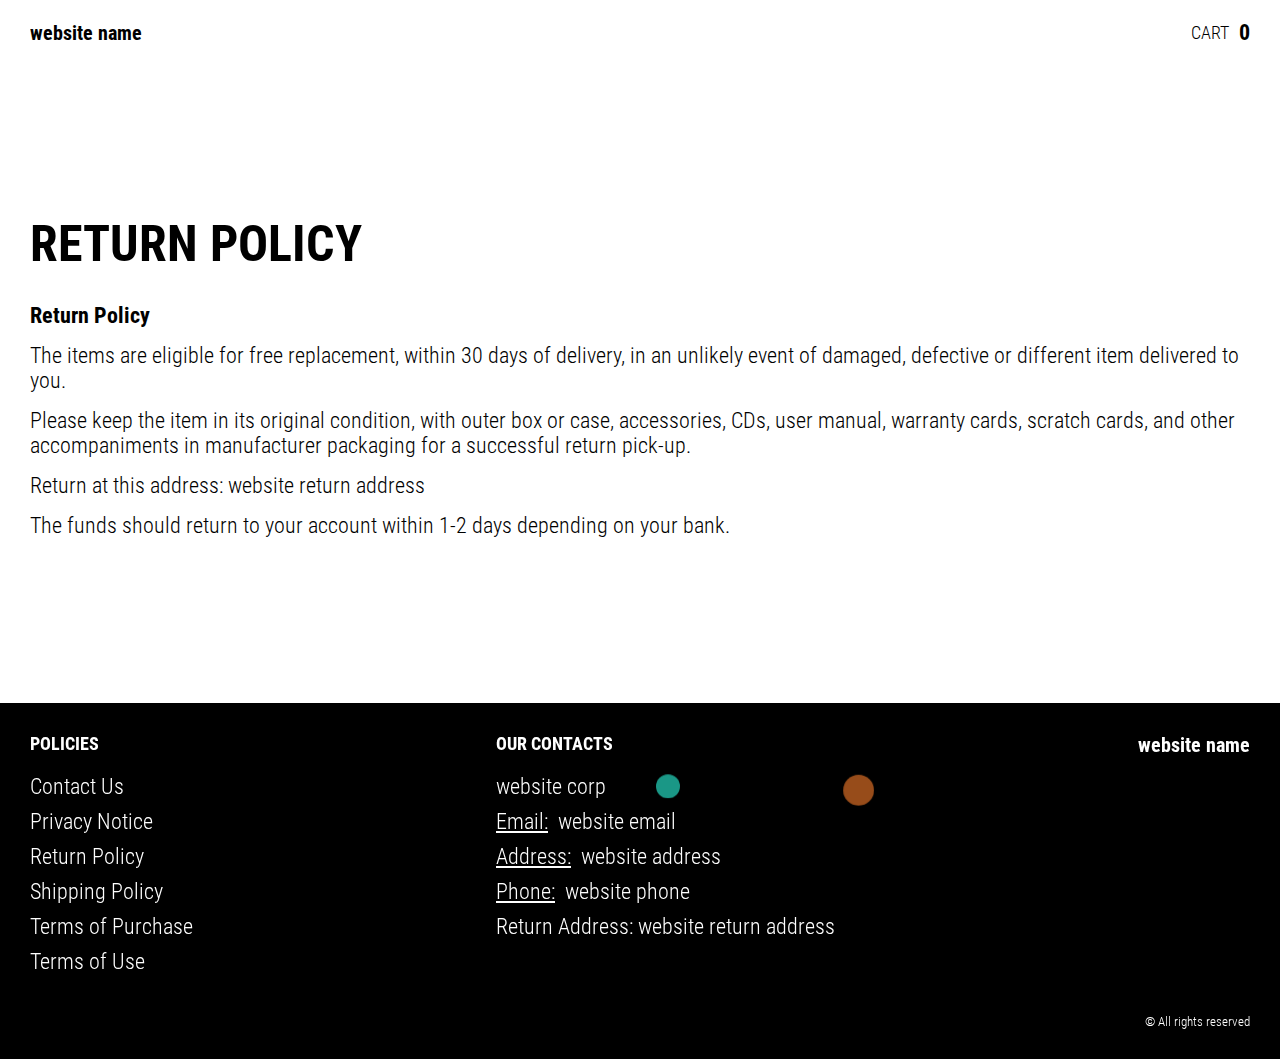
<file: return.html>
<!DOCTYPE html>
<html lang="en">

<head>
  <meta charset="UTF-8" />
  <meta http-equiv="X-UA-Compatible" content="IE=edge" />
  <meta name="viewport" content="width=device-width, initial-scale=1.0" />
  <link rel="stylesheet" href="./css/style.css" />
  <title></title>
</head>

<body>
  
  <div class="wrapper">
 
    <div class="header__wrapper ">
      <div class="container">
        <header class="header">
          <div class="logo__box">
            <a href="./index.html" class="header__logo logo js_logo-data" data-text="">
            <span class="js_website-name"></span>
            </a>
          </div>
          <a href="./shop.html" class="cart__btn">
            Cart
            <span class="cart__span js_cart__span">0</span>
         
            
          </a>
        </header>
      </div>
    </div>

   <main class="main">
    <div class="text-section__wrapper">
      <section class="text-section">
        <div class="container">
          <h1 class="title">RETURN POLICY</h1>
         <p class="text bold">Return Policy</p>
         <p class="text">The items are eligible for free replacement, within 30 days of delivery, in an unlikely event of damaged, defective or different item delivered to you.</p>
         <p class="text">Please keep the item in its original condition, with outer box or case, accessories, CDs, user manual, warranty cards, scratch cards, and other accompaniments in manufacturer packaging for a successful return pick-up.</p>
         <p class="text">Return at this address: <span class="js_website-return-address"></span></p>
         <p class="text">The funds should return to your account within 1-2 days depending on your bank.</p>
      </div>
      </section>
  </div>
   </main>

   <div class="footer__wrapper ">

    <div class="animation-container">
      <div class="bubble-wrap">
      <div class="bubble"></div>
      <div class="bubble"></div>
      <div class="bubble"></div>
      <div class="bubble"></div>
      <div class="bubble"></div>
      <div class="bubble"></div>
      <div class="bubble"></div>
      <div class="bubble"></div>
      <div class="bubble"></div>
      <div class="bubble"></div>
      <div class="bubble"></div>
      <div class="bubble"></div>
      <div class="bubble"></div>
      <div class="bubble"></div>
      <div class="bubble"></div>
      <div class="bubble"></div>
      <div class="bubble"></div>
      <div class="bubble"></div>
      <div class="bubble"></div>
      <div class="bubble"></div>
      <div class="bubble"></div>
      <div class="bubble"></div>
      <div class="bubble"></div>
      <div class="bubble"></div>
      <div class="bubble"></div>
      <div class="bubble"></div>
      <div class="bubble"></div>
      <div class="bubble"></div>
      <div class="bubble"></div>
      <div class="bubble"></div>
      <div class="bubble"></div>
      <div class="bubble"></div>
      <div class="bubble"></div>
      <div class="bubble"></div>
      <div class="bubble"></div>
      <div class="bubble"></div>
      <div class="bubble"></div>
      <div class="bubble"></div>
      <div class="bubble"></div>
      <div class="bubble"></div>
      <div class="bubble"></div>
      <div class="bubble"></div>
      <div class="bubble"></div>
      <div class="bubble"></div>
      <div class="bubble"></div>
      <div class="bubble"></div>
      <div class="bubble"></div>
      <div class="bubble"></div>
      <div class="bubble"></div>
      <div class="bubble"></div>
      <div class="bubble"></div>
      <div class="bubble"></div>
      <div class="bubble"></div>
      <div class="bubble"></div>
      <div class="bubble"></div>
      <div class="bubble"></div>
      <div class="bubble"></div>
      <div class="bubble"></div>
      <div class="bubble"></div>
      <div class="bubble"></div>
      <div class="bubble"></div>
      <div class="bubble"></div>
      <div class="bubble"></div>
      <div class="bubble"></div>
      <div class="bubble"></div>
      <div class="bubble"></div>
      <div class="bubble"></div>
      <div class="bubble"></div>
      <div class="bubble"></div>
      <div class="bubble"></div>
      <div class="bubble"></div>
      <div class="bubble"></div>
      <div class="bubble"></div>
      <div class="bubble"></div>
      <div class="bubble"></div>
      <div class="bubble"></div>
      <div class="bubble"></div>
      <div class="bubble"></div>
      <div class="bubble"></div>
      <div class="bubble"></div>
      <div class="bubble"></div>
      <div class="bubble"></div>
      <div class="bubble"></div>
      <div class="bubble"></div>
      <div class="bubble"></div>
      <div class="bubble"></div>
      <div class="bubble"></div>
      <div class="bubble"></div>
      <div class="bubble"></div>
      <div class="bubble"></div>
      <div class="bubble"></div>
      <div class="bubble"></div>
      <div class="bubble"></div>
      <div class="bubble"></div>
      <div class="bubble"></div>
      <div class="bubble"></div>
      <div class="bubble"></div>
      <div class="bubble"></div>
      <div class="bubble"></div>
      <div class="bubble"></div>
    </div>
    </div>
    
    <div class="container">
      <footer class="footer">
        <div class="footer__top">
          <div class="footer__right">
            <p class="footer__title">Policies</p>
            <a href="./contacts.html" class="text footer__link footer__page-link">
              <span class="footer__link-span">Contact Us</span>
            </a>
            <a href="./privacy.html" class="text footer__link footer__page-link">
              <span class="footer__link-span">Privacy Notice</span>
            </a>
            <a href="./return.html" class="text footer__link footer__page-link">
              <span class="footer__link-span">Return Policy</span>
            </a>
            <a href="./shipping.html" class="text footer__link footer__page-link">
              <span class="footer__link-span">Shipping Policy</span>
            </a>
            <a href="./purchase.html" class="text footer__link footer__page-link">
              <span class="footer__link-span">Terms of Purchase</span>
            </a>
            <a href="./use.html" class="text footer__link footer__page-link">
              <span class="footer__link-span">Terms of Use</span>
            </a>
          </div>
          <div class="footer__left">
            <p class="footer__title">Our Contacts</p>
            <p class="text js_website-corp"></p>
            <div class="footer__text">
              <span class="text bold">Email:</span> 
              <a href="" class="text footer__link js_website-email"></a>
            </div>
            
            <p class="text footer__text">
              <span class="bold">Address:</span> <span class="footer__link footer__link-no js_website-address">1360 Clifton Ave. #237, Clifton, NJ 07012, USA</span>
            </p>
            <div class="footer__text">
              <span class="text bold">Phone:</span>
              <a href="" class="text footer__link footer__text js_website-phone"></a>
            </div>
            
            <p class="text">Return Address: <span class="js_website-return-address"></span></p>
          </div>
        
          <div class="logo__box">
            <a href="./index.html" class="footer__logo logo js_logo-data" data-text="Logo">
            <span class="js_website-name"></span>
            </a>
          </div>
        </div>
        <span class="footer__span">© All rights reserved</span>
      </footer>
    </div>
  </div>
  </div>

 
  <script type="module" src="./js/on-load.js"></script>
  <script src="./js/website-data.js"></script>
</body>

</html>
</file>
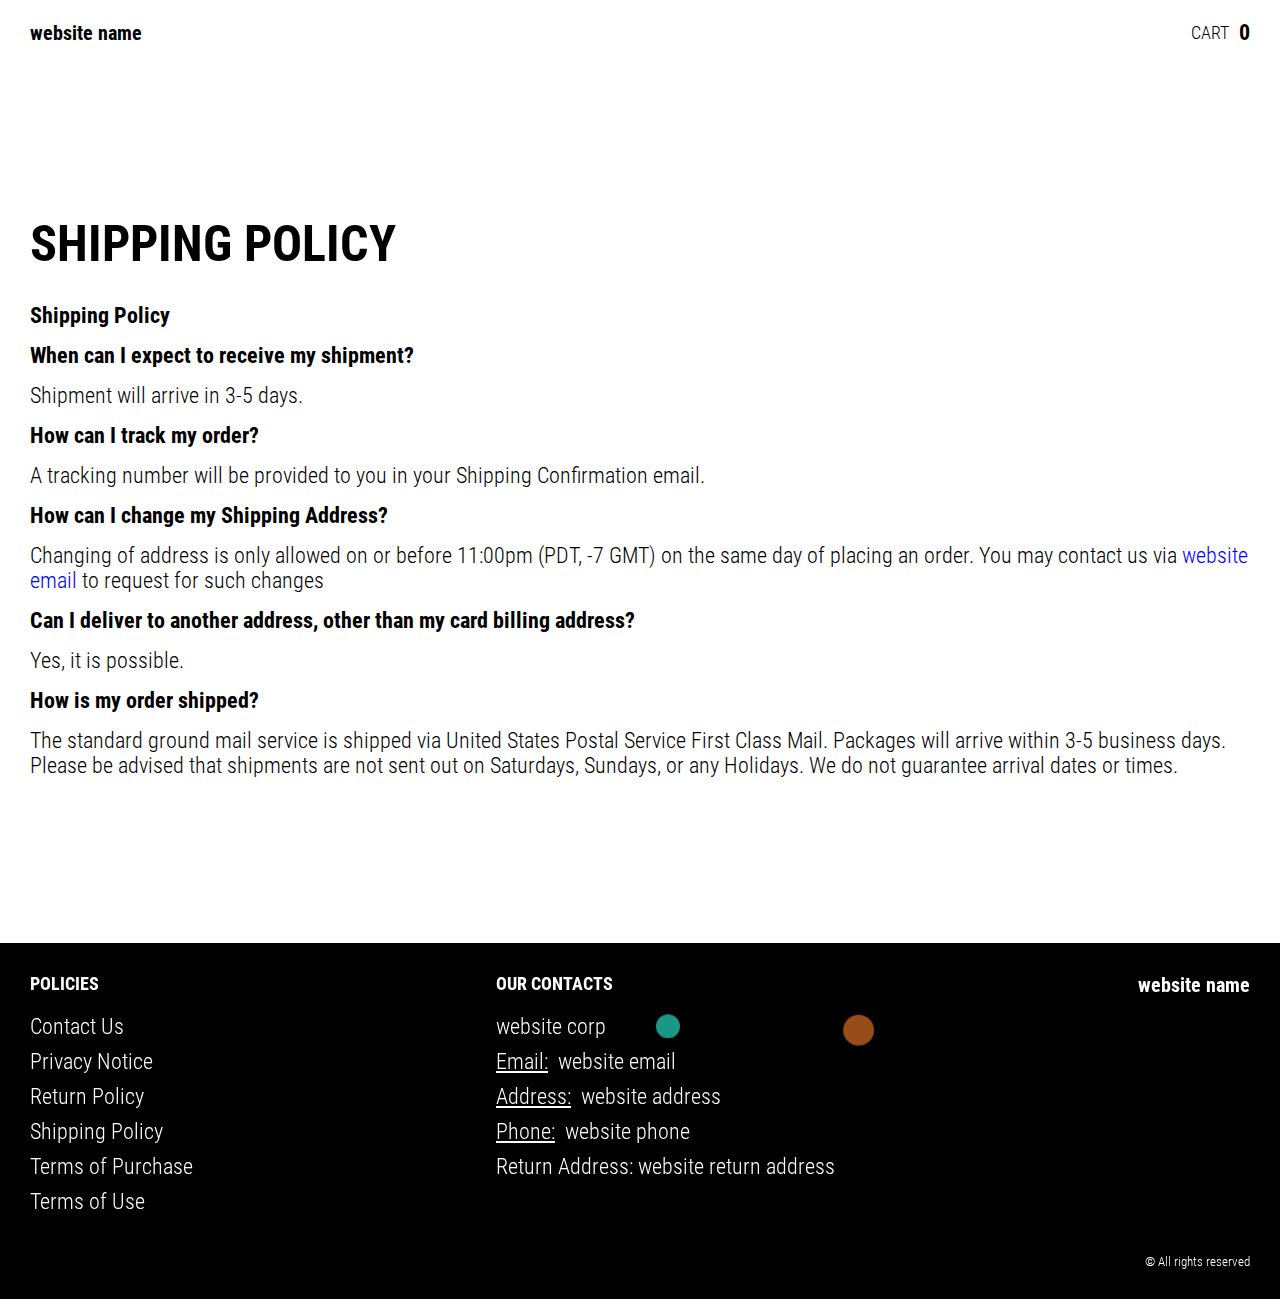
<file: shipping.html>
<!DOCTYPE html>
<html lang="en">

<head>
  <meta charset="UTF-8" />
  <meta http-equiv="X-UA-Compatible" content="IE=edge" />
  <meta name="viewport" content="width=device-width, initial-scale=1.0" />
  <link rel="stylesheet" href="./css/style.css" />
  <title></title>
</head>

<body>
 
  <div class="wrapper">
  
    <div class="header__wrapper ">
      <div class="container">
        <header class="header">
          <div class="logo__box">
            <a href="./index.html" class="header__logo logo js_logo-data" data-text="">
            <span class="js_website-name"></span>
            </a>
          </div>
          <a href="./shop.html" class="cart__btn">
            Cart
            <span class="cart__span js_cart__span">0</span>
       
        
          </a>
        </header>
      </div>
    </div>

   <main class="main">
    <div class="text-section__wrapper">
      <section class="text-section">
        <div class="container">
          <h1 class="title">SHIPPING POLICY</h1>
         <p class="text bold">Shipping Policy</p>
         <p class="text bold">When can I expect to receive my shipment?</p>
         <p class="text">Shipment will arrive in 3-5 days.</p>
         <p class="text bold">How can I track my order?</p>
         <p class="text">A tracking number will be provided to you in your Shipping Confirmation email.</p>
         <p class="text bold">How can I change my Shipping Address?</p>
         <p class="text">Changing of address is only allowed on or before 11:00pm (PDT, -7 GMT) on the same day of placing an order. You may contact us via <a href="" class="link js_website-email"></a> to request for such changes</p>
         <p class="text bold">Can I deliver to another address, other than my card billing address?</p>
         <p class="text">Yes, it is possible.</p>
         <p class="text bold">How is my order shipped?</p>
         <p class="text">The standard ground mail service is shipped via United States Postal Service First Class Mail. Packages will arrive within 3-5 business days. Please be advised that shipments are not sent out on Saturdays, Sundays, or any Holidays. We do not guarantee arrival dates or times.</p>
      </div>
      </section>
  </div>
   </main>

   <div class="footer__wrapper ">


    <div class="animation-container">
      <div class="bubble-wrap">
      <div class="bubble"></div>
      <div class="bubble"></div>
      <div class="bubble"></div>
      <div class="bubble"></div>
      <div class="bubble"></div>
      <div class="bubble"></div>
      <div class="bubble"></div>
      <div class="bubble"></div>
      <div class="bubble"></div>
      <div class="bubble"></div>
      <div class="bubble"></div>
      <div class="bubble"></div>
      <div class="bubble"></div>
      <div class="bubble"></div>
      <div class="bubble"></div>
      <div class="bubble"></div>
      <div class="bubble"></div>
      <div class="bubble"></div>
      <div class="bubble"></div>
      <div class="bubble"></div>
      <div class="bubble"></div>
      <div class="bubble"></div>
      <div class="bubble"></div>
      <div class="bubble"></div>
      <div class="bubble"></div>
      <div class="bubble"></div>
      <div class="bubble"></div>
      <div class="bubble"></div>
      <div class="bubble"></div>
      <div class="bubble"></div>
      <div class="bubble"></div>
      <div class="bubble"></div>
      <div class="bubble"></div>
      <div class="bubble"></div>
      <div class="bubble"></div>
      <div class="bubble"></div>
      <div class="bubble"></div>
      <div class="bubble"></div>
      <div class="bubble"></div>
      <div class="bubble"></div>
      <div class="bubble"></div>
      <div class="bubble"></div>
      <div class="bubble"></div>
      <div class="bubble"></div>
      <div class="bubble"></div>
      <div class="bubble"></div>
      <div class="bubble"></div>
      <div class="bubble"></div>
      <div class="bubble"></div>
      <div class="bubble"></div>
      <div class="bubble"></div>
      <div class="bubble"></div>
      <div class="bubble"></div>
      <div class="bubble"></div>
      <div class="bubble"></div>
      <div class="bubble"></div>
      <div class="bubble"></div>
      <div class="bubble"></div>
      <div class="bubble"></div>
      <div class="bubble"></div>
      <div class="bubble"></div>
      <div class="bubble"></div>
      <div class="bubble"></div>
      <div class="bubble"></div>
      <div class="bubble"></div>
      <div class="bubble"></div>
      <div class="bubble"></div>
      <div class="bubble"></div>
      <div class="bubble"></div>
      <div class="bubble"></div>
      <div class="bubble"></div>
      <div class="bubble"></div>
      <div class="bubble"></div>
      <div class="bubble"></div>
      <div class="bubble"></div>
      <div class="bubble"></div>
      <div class="bubble"></div>
      <div class="bubble"></div>
      <div class="bubble"></div>
      <div class="bubble"></div>
      <div class="bubble"></div>
      <div class="bubble"></div>
      <div class="bubble"></div>
      <div class="bubble"></div>
      <div class="bubble"></div>
      <div class="bubble"></div>
      <div class="bubble"></div>
      <div class="bubble"></div>
      <div class="bubble"></div>
      <div class="bubble"></div>
      <div class="bubble"></div>
      <div class="bubble"></div>
      <div class="bubble"></div>
      <div class="bubble"></div>
      <div class="bubble"></div>
      <div class="bubble"></div>
      <div class="bubble"></div>
      <div class="bubble"></div>
      <div class="bubble"></div>
      <div class="bubble"></div>
    </div>
    </div>

    
    <div class="container">
      <footer class="footer">
        <div class="footer__top">
          <div class="footer__right">
            <p class="footer__title">Policies</p>
            <a href="./contacts.html" class="text footer__link footer__page-link">
              <span class="footer__link-span">Contact Us</span>
            </a>
            <a href="./privacy.html" class="text footer__link footer__page-link">
              <span class="footer__link-span">Privacy Notice</span>
            </a>
            <a href="./return.html" class="text footer__link footer__page-link">
              <span class="footer__link-span">Return Policy</span>
            </a>
            <a href="./shipping.html" class="text footer__link footer__page-link">
              <span class="footer__link-span">Shipping Policy</span>
            </a>
            <a href="./purchase.html" class="text footer__link footer__page-link">
              <span class="footer__link-span">Terms of Purchase</span>
            </a>
            <a href="./use.html" class="text footer__link footer__page-link">
              <span class="footer__link-span">Terms of Use</span>
            </a>
          </div>
          <div class="footer__left">
            <p class="footer__title">Our Contacts</p>
            <p class="text js_website-corp"></p>
            <div class="footer__text">
              <span class="text bold">Email:</span> 
              <a href="" class="text footer__link js_website-email"></a>
            </div>
            
            <p class="text footer__text">
              <span class="bold">Address:</span> <span class="footer__link footer__link-no js_website-address">1360 Clifton Ave. #237, Clifton, NJ 07012, USA</span>
            </p>
            <div class="footer__text">
              <span class="text bold">Phone:</span>
              <a href="" class="text footer__link footer__text js_website-phone"></a>
            </div>
            
            <p class="text">Return Address: <span class="js_website-return-address"></span></p>
          </div>
        
          <div class="logo__box">
            <a href="./index.html" class="footer__logo logo js_logo-data" data-text="Logo">
            <span class="js_website-name"></span>
            </a>
          </div>
        </div>
        <span class="footer__span">© All rights reserved</span>
      </footer>
    </div>
  </div>
  </div>

 
  <script type="module" src="./js/on-load.js"></script>
  <script src="./js/website-data.js"></script>
</body>

</html>
</file>
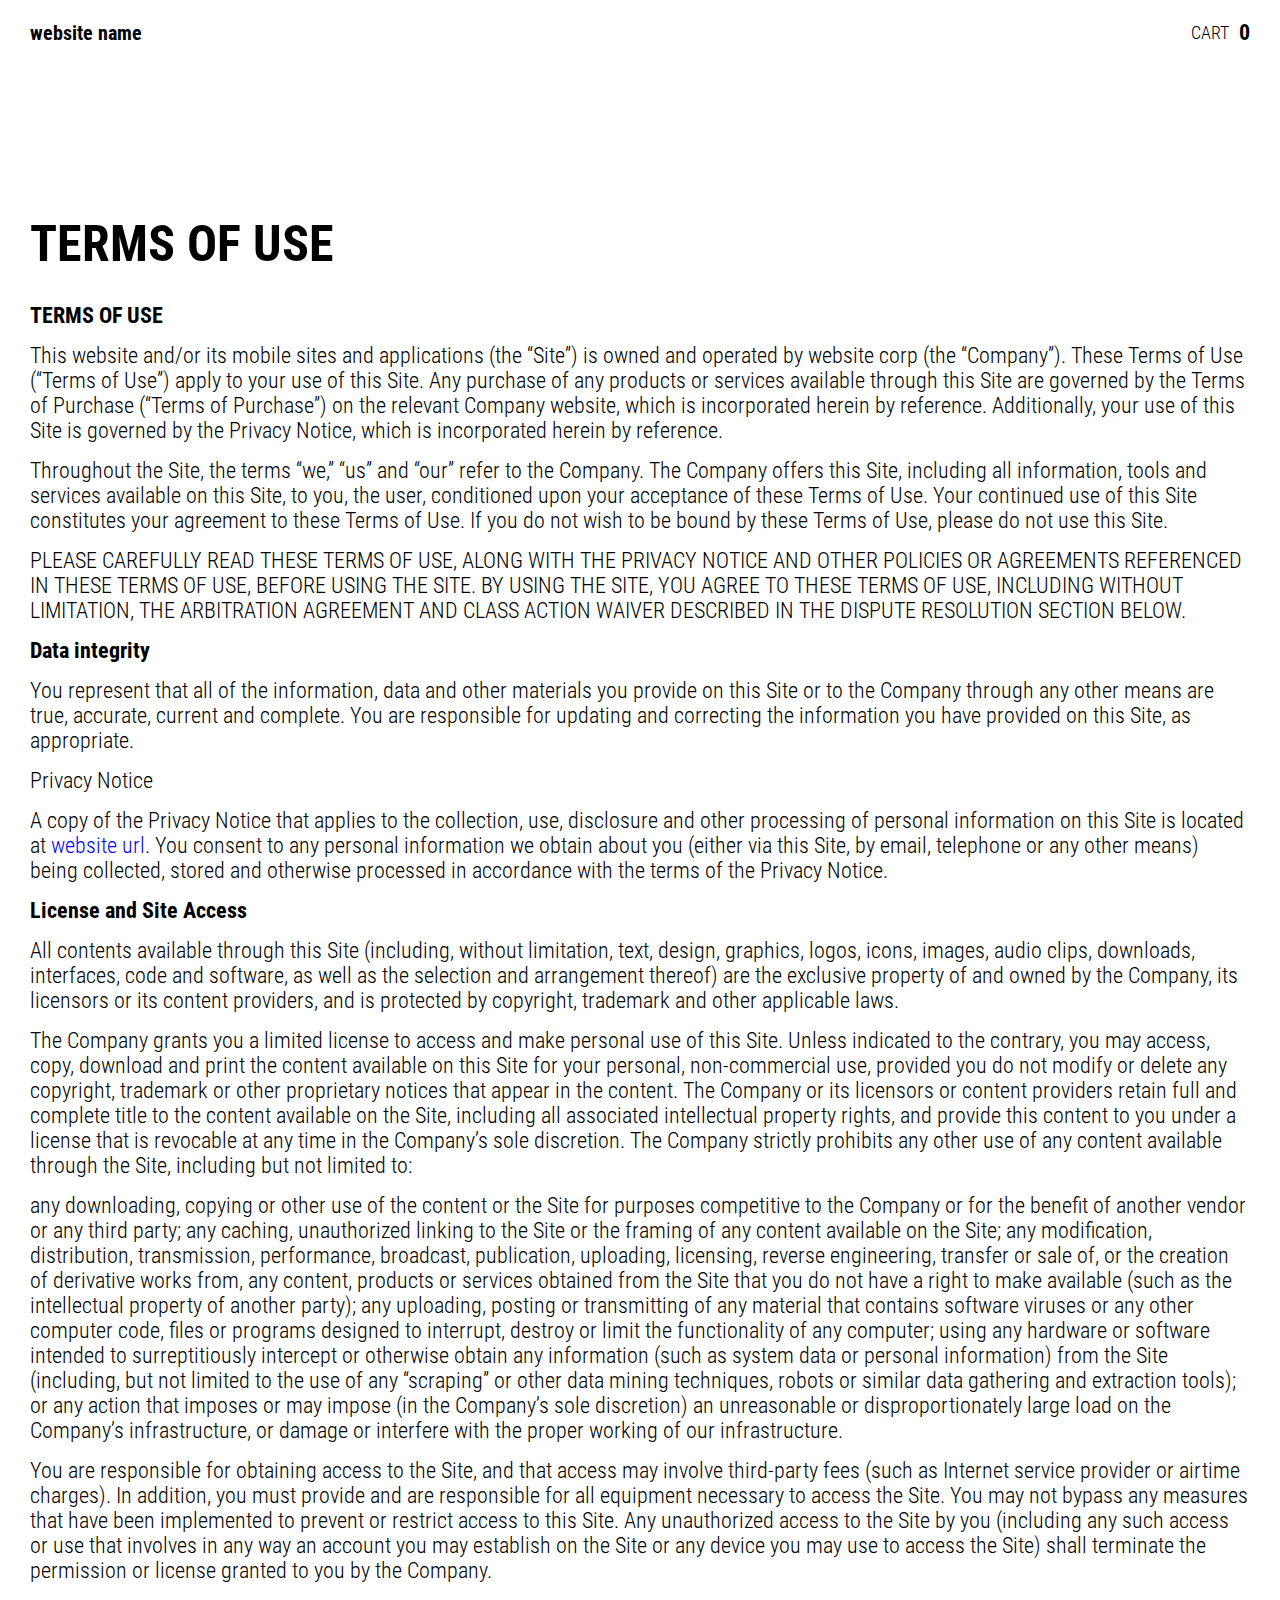
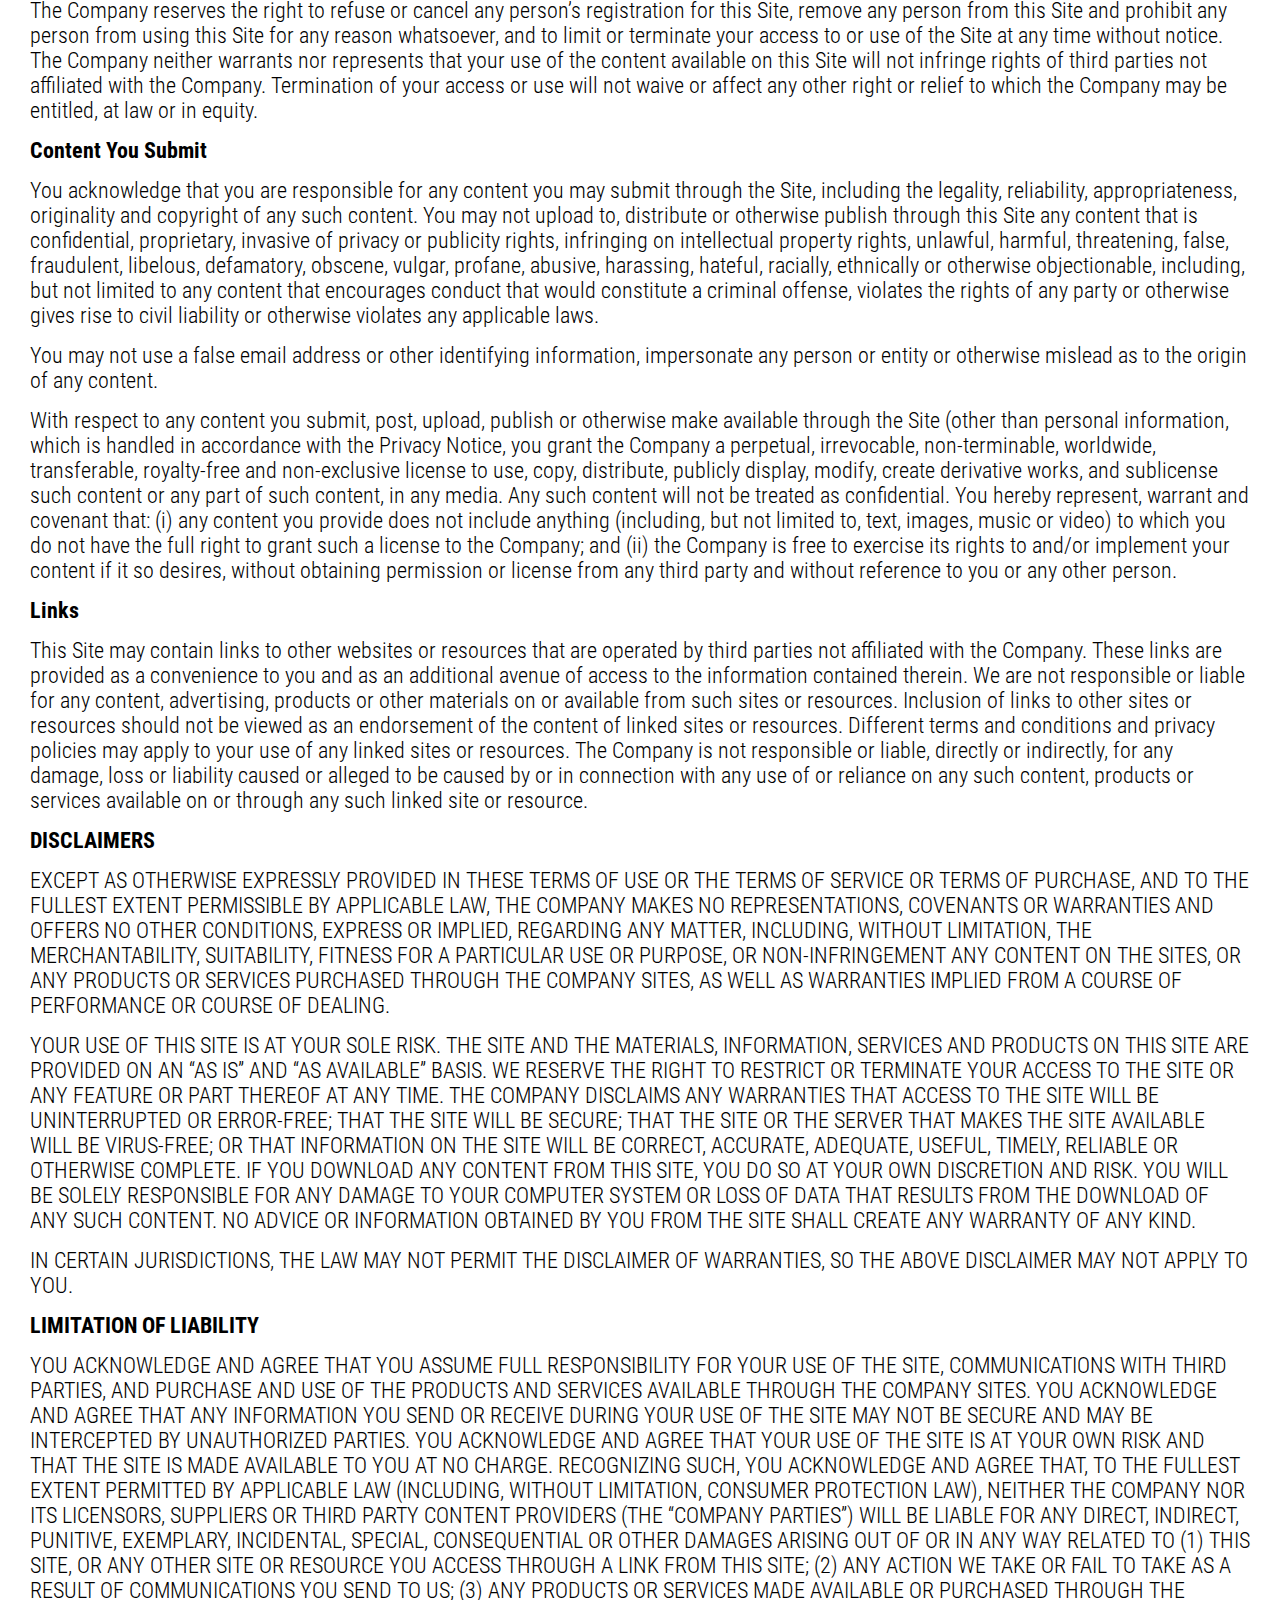
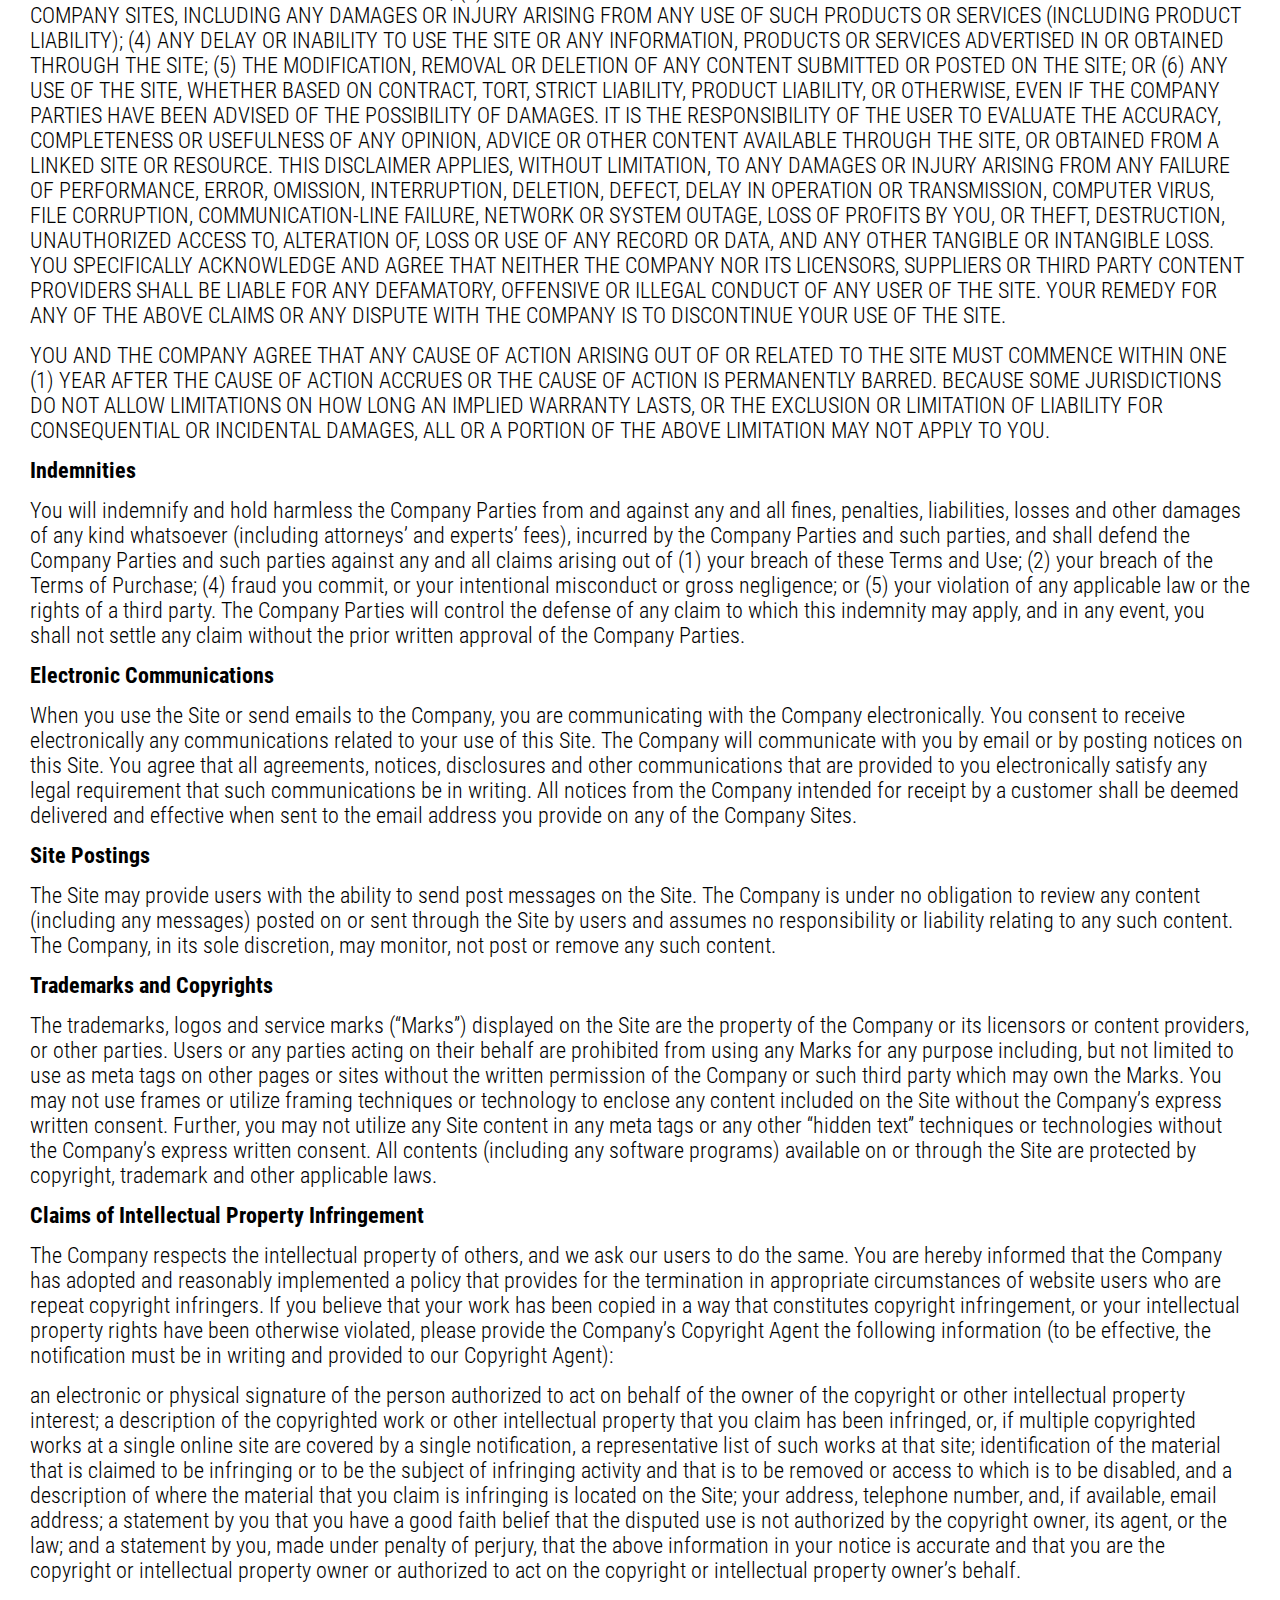
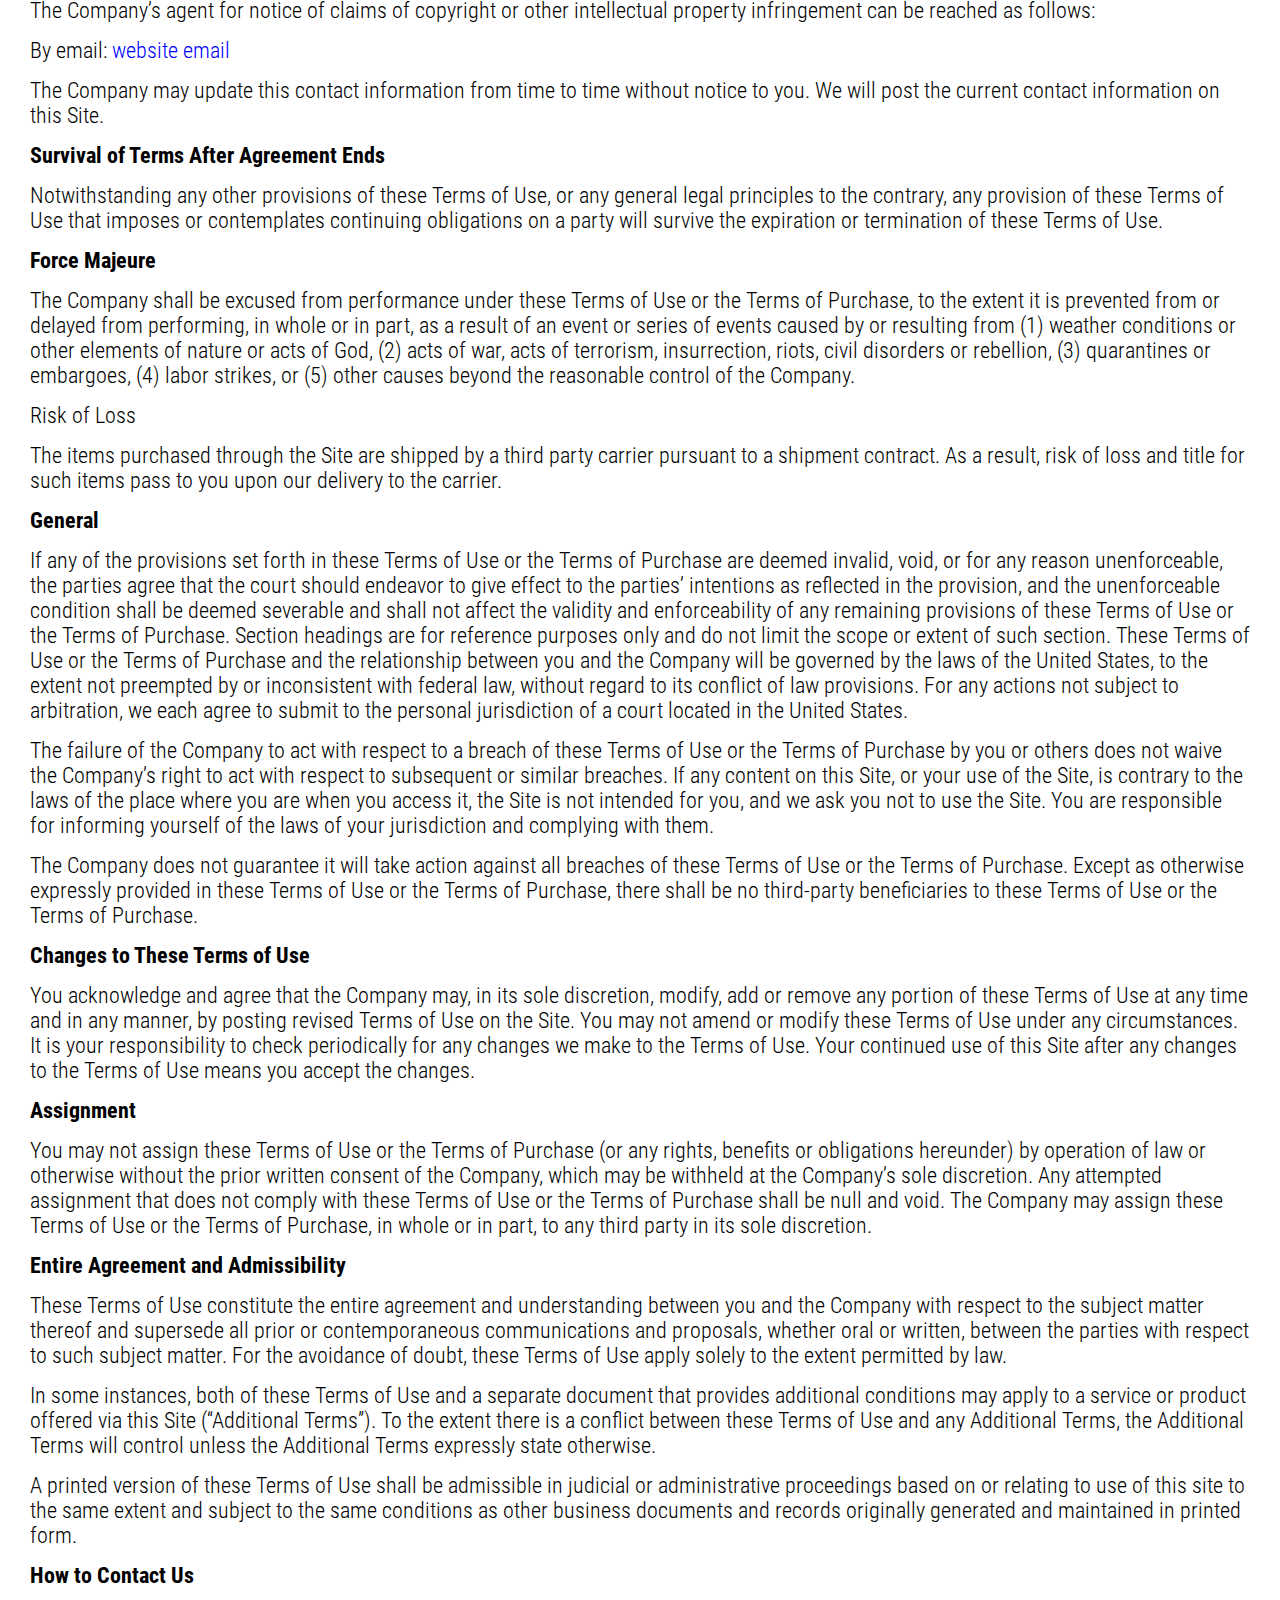
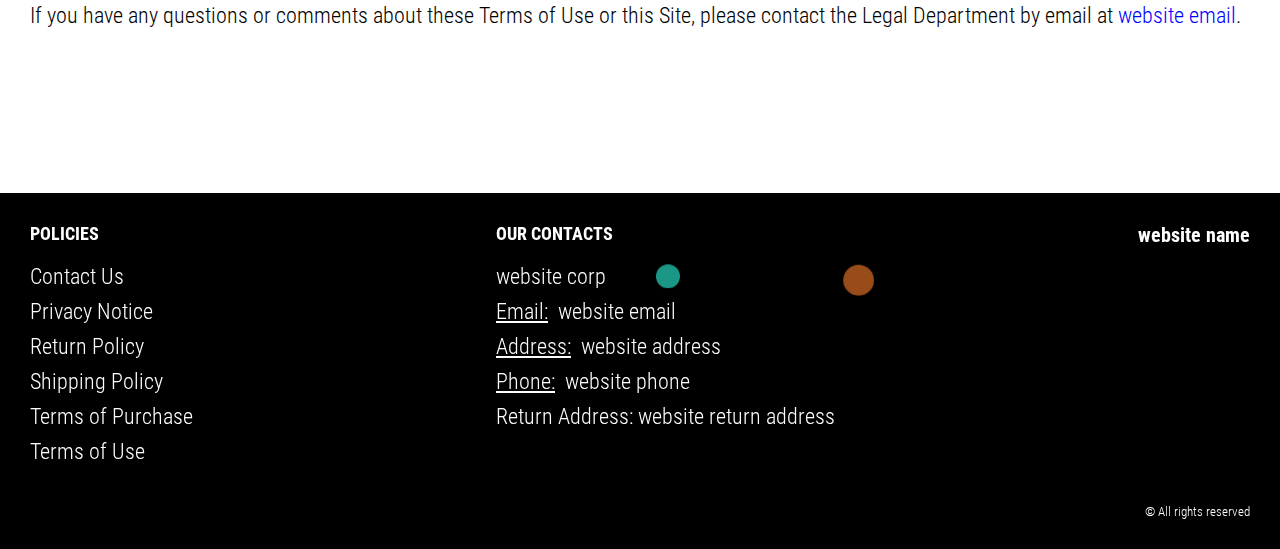
<file: use.html>
<!DOCTYPE html>
<html lang="en">

<head>
  <meta charset="UTF-8" />
  <meta http-equiv="X-UA-Compatible" content="IE=edge" />
  <meta name="viewport" content="width=device-width, initial-scale=1.0" />
  <link rel="stylesheet" href="./css/style.css" />
  <title></title>
</head>

<body>

  <div class="wrapper">
  
    <div class="header__wrapper ">
      <div class="container">
        <header class="header">
          <div class="logo__box">
            <a href="./index.html" class="header__logo logo js_logo-data" data-text="">
            <span class="js_website-name"></span>
            </a>
          </div>
          <a href="./shop.html" class="cart__btn">
            Cart
            <span class="cart__span js_cart__span">0</span>
         
            
          </a>
        </header>
      </div>
    </div>

    <main class="main">
      <div class="text-section__wrapper">
        <section class="text-section">
          <div class="container">
            <h1 class="title">TERMS OF USE</h1>
            <p class="text"><span class="bold up">TERMS OF USE </span></p>
            <p class="text">This website and/or its mobile sites and applications (the “Site”) is owned and operated by <span class="js_website-corp"></span> (the “Company”). These Terms of Use (“Terms of Use”) apply to your use of this Site. Any purchase of any products or services available through this Site are governed by the Terms of Purchase (“Terms of Purchase”) on the relevant Company website, which is incorporated herein by reference. Additionally, your use of this Site is governed by the Privacy Notice, which is incorporated herein by reference.</p>
            <p class="text">Throughout the Site, the terms “we,” “us” and “our” refer to the Company. The Company offers this Site, including all information, tools and services available on this Site, to you, the user, conditioned upon your acceptance of these Terms of Use. Your continued use of this Site constitutes your agreement to these Terms of Use. If you do not wish to be bound by these Terms of Use, please do not use this Site.</p>
            <p class="text up">PLEASE CAREFULLY READ THESE TERMS OF USE, ALONG WITH THE PRIVACY NOTICE AND OTHER POLICIES OR AGREEMENTS REFERENCED IN THESE TERMS OF USE, BEFORE USING THE SITE. BY USING THE SITE, YOU AGREE TO THESE TERMS OF USE, INCLUDING WITHOUT LIMITATION, THE ARBITRATION AGREEMENT AND CLASS ACTION WAIVER DESCRIBED IN THE DISPUTE RESOLUTION SECTION BELOW.</p>
            <p class="text bold">Data integrity</p>
            <p class="text">You represent that all of the information, data and other materials you provide on this Site or to the Company through any other means are true, accurate, current and complete. You are responsible for updating and correcting the information you have provided on this Site, as appropriate.</p>
            <p class="text">Privacy Notice</p>
            <p class="text">A copy of the Privacy Notice that applies to the collection, use, disclosure and other processing of personal information on this Site is located at <a href="" class="link js_website-url"></a>. You consent to any personal information we obtain about you (either via this Site, by email, telephone or any other means) being collected, stored and otherwise processed in accordance with the terms of the Privacy Notice.</p>
            <p class="text bold">License and Site Access</p>
            <p class="text">All contents available through this Site (including, without limitation, text, design, graphics, logos, icons, images, audio clips, downloads, interfaces, code and software, as well as the selection and arrangement thereof) are the exclusive property of and owned by the Company, its licensors or its content providers, and is protected by copyright, trademark and other applicable laws.</p>
            <p class="text">The Company grants you a limited license to access and make personal use of this Site. Unless indicated to the contrary, you may access, copy, download and print the content available on this Site for your personal, non-commercial use, provided you do not modify or delete any copyright, trademark or other proprietary notices that appear in the content. The Company or its licensors or content providers retain full and complete title to the content available on the Site, including all associated intellectual property rights, and provide this content to you under a license that is revocable at any time in the Company’s sole discretion. The Company strictly prohibits any other use of any content available through the Site, including but not limited to:</p>
            <p class="text">any downloading, copying or other use of the content or the Site for purposes competitive to the Company or for the benefit of another vendor or any third party;
               any caching, unauthorized linking to the Site or the framing of any content available on the Site;
               any modification, distribution, transmission, performance, broadcast, publication, uploading, licensing, reverse engineering, transfer or sale of, or the creation of derivative works from, any content, products or services obtained from the Site that you do not have a right to make available (such as the intellectual property of another party);
               any uploading, posting or transmitting of any material that contains software viruses or any other computer code, files or programs designed to interrupt, destroy or limit the functionality of any computer;
               using any hardware or software intended to surreptitiously intercept or otherwise obtain any information (such as system data or personal information) from the Site (including, but not limited to the use of any “scraping” or other data mining techniques, robots or similar data gathering and extraction tools); or
               any action that imposes or may impose (in the Company’s sole discretion) an unreasonable or disproportionately large load on the Company’s infrastructure, or damage or interfere with the proper working of our infrastructure.</p>
            <p class="text">You are responsible for obtaining access to the Site, and that access may involve third-party fees (such as Internet service provider or airtime charges). In addition, you must provide and are responsible for all equipment necessary to access the Site. You may not bypass any measures that have been implemented to prevent or restrict access to this Site. Any unauthorized access to the Site by you (including any such access or use that involves in any way an account you may establish on the Site or any device you may use to access the Site) shall terminate the permission or license granted to you by the Company.</p>
            <p class="text">The Company reserves the right to refuse or cancel any person’s registration for this Site, remove any person from this Site and prohibit any person from using this Site for any reason whatsoever, and to limit or terminate your access to or use of the Site at any time without notice. The Company neither warrants nor represents that your use of the content available on this Site will not infringe rights of third parties not affiliated with the Company. Termination of your access or use will not waive or affect any other right or relief to which the Company may be entitled, at law or in equity.</p>
            <p class="text bold">Content You Submit</p>
            <p class="text">You acknowledge that you are responsible for any content you may submit through the Site, including the legality, reliability, appropriateness, originality and copyright of any such content. You may not upload to, distribute or otherwise publish through this Site any content that is confidential, proprietary, invasive of privacy or publicity rights, infringing on intellectual property rights, unlawful, harmful, threatening, false, fraudulent, libelous, defamatory, obscene, vulgar, profane, abusive, harassing, hateful, racially, ethnically or otherwise objectionable, including, but not limited to any content that encourages conduct that would constitute a criminal offense, violates the rights of any party or otherwise gives rise to civil liability or otherwise violates any applicable laws.</p>
            <p class="text">You may not use a false email address or other identifying information, impersonate any person or entity or otherwise mislead as to the origin of any content.</p>
            <p class="text">With respect to any content you submit, post, upload, publish or otherwise make available through the Site (other than personal information, which is handled in accordance with the Privacy Notice, you grant the Company a perpetual, irrevocable, non-terminable, worldwide, transferable, royalty-free and non-exclusive license to use, copy, distribute, publicly display, modify, create derivative works, and sublicense such content or any part of such content, in any media. Any such content will not be treated as confidential. You hereby represent, warrant and covenant that: (i) any content you provide does not include anything (including, but not limited to, text, images, music or video) to which you do not have the full right to grant such a license to the Company; and (ii) the Company is free to exercise its rights to and/or implement your content if it so desires, without obtaining permission or license from any third party and without reference to you or any other person.</p>
            <p class="text bold">Links</p>
            <p class="text">This Site may contain links to other websites or resources that are operated by third parties not affiliated with the Company. These links are provided as a convenience to you and as an additional avenue of access to the information contained therein. We are not responsible or liable for any content, advertising, products or other materials on or available from such sites or resources. Inclusion of links to other sites or resources should not be viewed as an endorsement of the content of linked sites or resources. Different terms and conditions and privacy policies may apply to your use of any linked sites or resources. The Company is not responsible or liable, directly or indirectly, for any damage, loss or liability caused or alleged to be caused by or in connection with any use of or reliance on any such content, products or services available on or through any such linked site or resource.</p>
            <p class="text bold up">DISCLAIMERS</p>
            <p class="text up">EXCEPT AS OTHERWISE EXPRESSLY PROVIDED IN THESE TERMS OF USE OR THE TERMS OF SERVICE OR TERMS OF PURCHASE, AND TO THE FULLEST EXTENT PERMISSIBLE BY APPLICABLE LAW, THE COMPANY MAKES NO REPRESENTATIONS, COVENANTS OR WARRANTIES AND OFFERS NO OTHER CONDITIONS, EXPRESS OR IMPLIED, REGARDING ANY MATTER, INCLUDING, WITHOUT LIMITATION, THE MERCHANTABILITY, SUITABILITY, FITNESS FOR A PARTICULAR USE OR PURPOSE, OR NON-INFRINGEMENT ANY CONTENT ON THE SITES, OR ANY PRODUCTS OR SERVICES PURCHASED THROUGH THE COMPANY SITES, AS WELL AS WARRANTIES IMPLIED FROM A COURSE OF PERFORMANCE OR COURSE OF DEALING.</p>
            <p class="text up">YOUR USE OF THIS SITE IS AT YOUR SOLE RISK. THE SITE AND THE MATERIALS, INFORMATION, SERVICES AND PRODUCTS ON THIS SITE ARE PROVIDED ON AN “AS IS” AND “AS AVAILABLE” BASIS. WE RESERVE THE RIGHT TO RESTRICT OR TERMINATE YOUR ACCESS TO THE SITE OR ANY FEATURE OR PART THEREOF AT ANY TIME. THE COMPANY DISCLAIMS ANY WARRANTIES THAT ACCESS TO THE SITE WILL BE UNINTERRUPTED OR ERROR-FREE; THAT THE SITE WILL BE SECURE; THAT THE SITE OR THE SERVER THAT MAKES THE SITE AVAILABLE WILL BE VIRUS-FREE; OR THAT INFORMATION ON THE SITE WILL BE CORRECT, ACCURATE, ADEQUATE, USEFUL, TIMELY, RELIABLE OR OTHERWISE COMPLETE. IF YOU DOWNLOAD ANY CONTENT FROM THIS SITE, YOU DO SO AT YOUR OWN DISCRETION AND RISK. YOU WILL BE SOLELY RESPONSIBLE FOR ANY DAMAGE TO YOUR COMPUTER SYSTEM OR LOSS OF DATA THAT RESULTS FROM THE DOWNLOAD OF ANY SUCH CONTENT. NO ADVICE OR INFORMATION OBTAINED BY YOU FROM THE SITE SHALL CREATE ANY WARRANTY OF ANY KIND.</p>
            <p class="text up">IN CERTAIN JURISDICTIONS, THE LAW MAY NOT PERMIT THE DISCLAIMER OF WARRANTIES, SO THE ABOVE DISCLAIMER MAY NOT APPLY TO YOU.</p>
            <p class="text up bold">LIMITATION OF LIABILITY</p>
            <p class="text up">YOU ACKNOWLEDGE AND AGREE THAT YOU ASSUME FULL RESPONSIBILITY FOR YOUR USE OF THE SITE, COMMUNICATIONS WITH THIRD PARTIES, AND PURCHASE AND USE OF THE PRODUCTS AND SERVICES AVAILABLE THROUGH THE COMPANY SITES. YOU ACKNOWLEDGE AND AGREE THAT ANY INFORMATION YOU SEND OR RECEIVE DURING YOUR USE OF THE SITE MAY NOT BE SECURE AND MAY BE INTERCEPTED BY UNAUTHORIZED PARTIES. YOU ACKNOWLEDGE AND AGREE THAT YOUR USE OF THE SITE IS AT YOUR OWN RISK AND THAT THE SITE IS MADE AVAILABLE TO YOU AT NO CHARGE. RECOGNIZING SUCH, YOU ACKNOWLEDGE AND AGREE THAT, TO THE FULLEST EXTENT PERMITTED BY APPLICABLE LAW (INCLUDING, WITHOUT LIMITATION, CONSUMER PROTECTION LAW), NEITHER THE COMPANY NOR ITS LICENSORS, SUPPLIERS OR THIRD PARTY CONTENT PROVIDERS (THE “COMPANY PARTIES”) WILL BE LIABLE FOR ANY DIRECT, INDIRECT, PUNITIVE, EXEMPLARY, INCIDENTAL, SPECIAL, CONSEQUENTIAL OR OTHER DAMAGES ARISING OUT OF OR IN ANY WAY RELATED TO (1) THIS SITE, OR ANY OTHER SITE OR RESOURCE YOU ACCESS THROUGH A LINK FROM THIS SITE; (2) ANY ACTION WE TAKE OR FAIL TO TAKE AS A RESULT OF COMMUNICATIONS YOU SEND TO US; (3) ANY PRODUCTS OR SERVICES MADE AVAILABLE OR PURCHASED THROUGH THE COMPANY SITES, INCLUDING ANY DAMAGES OR INJURY ARISING FROM ANY USE OF SUCH PRODUCTS OR SERVICES (INCLUDING PRODUCT LIABILITY); (4) ANY DELAY OR INABILITY TO USE THE SITE OR ANY INFORMATION, PRODUCTS OR SERVICES ADVERTISED IN OR OBTAINED THROUGH THE SITE; (5) THE MODIFICATION, REMOVAL OR DELETION OF ANY CONTENT SUBMITTED OR POSTED ON THE SITE; OR (6) ANY USE OF THE SITE, WHETHER BASED ON CONTRACT, TORT, STRICT LIABILITY, PRODUCT LIABILITY, OR OTHERWISE, EVEN IF THE COMPANY PARTIES HAVE BEEN ADVISED OF THE POSSIBILITY OF DAMAGES. IT IS THE RESPONSIBILITY OF THE USER TO EVALUATE THE ACCURACY, COMPLETENESS OR USEFULNESS OF ANY OPINION, ADVICE OR OTHER CONTENT AVAILABLE THROUGH THE SITE, OR OBTAINED FROM A LINKED SITE OR RESOURCE. THIS DISCLAIMER APPLIES, WITHOUT LIMITATION, TO ANY DAMAGES OR INJURY ARISING FROM ANY FAILURE OF PERFORMANCE, ERROR, OMISSION, INTERRUPTION, DELETION, DEFECT, DELAY IN OPERATION OR TRANSMISSION, COMPUTER VIRUS, FILE CORRUPTION, COMMUNICATION-LINE FAILURE, NETWORK OR SYSTEM OUTAGE, LOSS OF PROFITS BY YOU, OR THEFT, DESTRUCTION, UNAUTHORIZED ACCESS TO, ALTERATION OF, LOSS OR USE OF ANY RECORD OR DATA, AND ANY OTHER TANGIBLE OR INTANGIBLE LOSS. YOU SPECIFICALLY ACKNOWLEDGE AND AGREE THAT NEITHER THE COMPANY NOR ITS LICENSORS, SUPPLIERS OR THIRD PARTY CONTENT PROVIDERS SHALL BE LIABLE FOR ANY DEFAMATORY, OFFENSIVE OR ILLEGAL CONDUCT OF ANY USER OF THE SITE. YOUR REMEDY FOR ANY OF THE ABOVE CLAIMS OR ANY DISPUTE WITH THE COMPANY IS TO DISCONTINUE YOUR USE OF THE SITE.</p>
            <p class="text up">YOU AND THE COMPANY AGREE THAT ANY CAUSE OF ACTION ARISING OUT OF OR RELATED TO THE SITE MUST COMMENCE WITHIN ONE (1) YEAR AFTER THE CAUSE OF ACTION ACCRUES OR THE CAUSE OF ACTION IS PERMANENTLY BARRED. BECAUSE SOME JURISDICTIONS DO NOT ALLOW LIMITATIONS ON HOW LONG AN IMPLIED WARRANTY LASTS, OR THE EXCLUSION OR LIMITATION OF LIABILITY FOR CONSEQUENTIAL OR INCIDENTAL DAMAGES, ALL OR A PORTION OF THE ABOVE LIMITATION MAY NOT APPLY TO YOU.</p>
            <p class="text bold">Indemnities</p>
            <p class="text">You will indemnify and hold harmless the Company Parties from and against any and all fines, penalties, liabilities, losses and other damages of any kind whatsoever (including attorneys’ and experts’ fees), incurred by the Company Parties and such parties, and shall defend the Company Parties and such parties against any and all claims arising out of (1) your breach of these Terms and Use; (2) your breach of the Terms of Purchase; (4) fraud you commit, or your intentional misconduct or gross negligence; or (5) your violation of any applicable law or the rights of a third party. The Company Parties will control the defense of any claim to which this indemnity may apply, and in any event, you shall not settle any claim without the prior written approval of the Company Parties.</p>
            <p class="text bold">Electronic Communications</p>
            <p class="text">When you use the Site or send emails to the Company, you are communicating with the Company electronically. You consent to receive electronically any communications related to your use of this Site. The Company will communicate with you by email or by posting notices on this Site. You agree that all agreements, notices, disclosures and other communications that are provided to you electronically satisfy any legal requirement that such communications be in writing. All notices from the Company intended for receipt by a customer shall be deemed delivered and effective when sent to the email address you provide on any of the Company Sites.</p>
            <p class="text bold">Site Postings</p>
            <p class="text">The Site may provide users with the ability to send post messages on the Site. The Company is under no obligation to review any content (including any messages) posted on or sent through the Site by users and assumes no responsibility or liability relating to any such content. The Company, in its sole discretion, may monitor, not post or remove any such content.</p>
            <p class="text bold">Trademarks and Copyrights</p>
            <p class="text">The trademarks, logos and service marks (“Marks”) displayed on the Site are the property of the Company or its licensors or content providers, or other parties. Users or any parties acting on their behalf are prohibited from using any Marks for any purpose including, but not limited to use as meta tags on other pages or sites without the written permission of the Company or such third party which may own the Marks. You may not use frames or utilize framing techniques or technology to enclose any content included on the Site without the Company’s express written consent. Further, you may not utilize any Site content in any meta tags or any other “hidden text” techniques or technologies without the Company’s express written consent. All contents (including any software programs) available on or through the Site are protected by copyright, trademark and other applicable laws.</p>
            <p class="text bold">Claims of Intellectual Property Infringement</p>
            <p class="text">The Company respects the intellectual property of others, and we ask our users to do the same. You are hereby informed that the Company has adopted and reasonably implemented a policy that provides for the termination in appropriate circumstances of website users who are repeat copyright infringers. If you believe that your work has been copied in a way that constitutes copyright infringement, or your intellectual property rights have been otherwise violated, please provide the Company’s Copyright Agent the following information (to be effective, the notification must be in writing and provided to our Copyright Agent):</p>
            <p class="text">an electronic or physical signature of the person authorized to act on behalf of the owner of the copyright or other intellectual property interest;
               a description of the copyrighted work or other intellectual property that you claim has been infringed, or, if multiple copyrighted works at a single online site are covered by a single notification, a representative list of such works at that site;
               identification of the material that is claimed to be infringing or to be the subject of infringing activity and that is to be removed or access to which is to be disabled, and a description of where the material that you claim is infringing is located on the Site;
               your address, telephone number, and, if available, email address;
               a statement by you that you have a good faith belief that the disputed use is not authorized by the copyright owner, its agent, or the law; and
               a statement by you, made under penalty of perjury, that the above information in your notice is accurate and that you are the copyright or intellectual property owner or authorized to act on the copyright or intellectual property owner’s behalf.</p>
            <p class="text">The Company’s agent for notice of claims of copyright or other intellectual property infringement can be reached as follows:</p>
            <p class="text">By email: <a href="" class="link js_website-email"></a></p>
            <p class="text">The Company may update this contact information from time to time without notice to you. We will post the current contact information on this Site.</p>
            <p class="text bold">Survival of Terms After Agreement Ends</p>
            <p class="text">Notwithstanding any other provisions of these Terms of Use, or any general legal principles to the contrary, any provision of these Terms of Use that imposes or contemplates continuing obligations on a party will survive the expiration or termination of these Terms of Use.</p>
            <p class="text bold">Force Majeure</p>
            <p class="text">The Company shall be excused from performance under these Terms of Use or the Terms of Purchase, to the extent it is prevented from or delayed from performing, in whole or in part, as a result of an event or series of events caused by or resulting from (1) weather conditions or other elements of nature or acts of God, (2) acts of war, acts of terrorism, insurrection, riots, civil disorders or rebellion, (3) quarantines or embargoes, (4) labor strikes, or (5) other causes beyond the reasonable control of the Company.</p>
            <p class="text">Risk of Loss</p>
            <p class="text">The items purchased through the Site are shipped by a third party carrier pursuant to a shipment contract. As a result, risk of loss and title for such items pass to you upon our delivery to the carrier.</p>
            <p class="text bold">General</p>
            <p class="text">If any of the provisions set forth in these Terms of Use or the Terms of Purchase are deemed invalid, void, or for any reason unenforceable, the parties agree that the court should endeavor to give effect to the parties’ intentions as reflected in the provision, and the unenforceable condition shall be deemed severable and shall not affect the validity and enforceability of any remaining provisions of these Terms of Use or the Terms of Purchase. Section headings are for reference purposes only and do not limit the scope or extent of such section. These Terms of Use or the Terms of Purchase and the relationship between you and the Company will be governed by the laws of the United States, to the extent not preempted by or inconsistent with federal law, without regard to its conflict of law provisions. For any actions not subject to arbitration, we each agree to submit to the personal jurisdiction of a court located in the United States.</p>
            <p class="text">The failure of the Company to act with respect to a breach of these Terms of Use or the Terms of Purchase by you or others does not waive the Company’s right to act with respect to subsequent or similar breaches. If any content on this Site, or your use of the Site, is contrary to the laws of the place where you are when you access it, the Site is not intended for you, and we ask you not to use the Site. You are responsible for informing yourself of the laws of your jurisdiction and complying with them.</p>
            <p class="text">The Company does not guarantee it will take action against all breaches of these Terms of Use or the Terms of Purchase. Except as otherwise expressly provided in these Terms of Use or the Terms of Purchase, there shall be no third-party beneficiaries to these Terms of Use or the Terms of Purchase.</p>
            <p class="text bold">Changes to These Terms of Use</p>
            <p class="text">You acknowledge and agree that the Company may, in its sole discretion, modify, add or remove any portion of these Terms of Use at any time and in any manner, by posting revised Terms of Use on the Site. You may not amend or modify these Terms of Use under any circumstances. It is your responsibility to check periodically for any changes we make to the Terms of Use. Your continued use of this Site after any changes to the Terms of Use means you accept the changes.</p>
            <p class="text bold">Assignment</p>
            <p class="text">You may not assign these Terms of Use or the Terms of Purchase (or any rights, benefits or obligations hereunder) by operation of law or otherwise without the prior written consent of the Company, which may be withheld at the Company’s sole discretion. Any attempted assignment that does not comply with these Terms of Use or the Terms of Purchase shall be null and void. The Company may assign these Terms of Use or the Terms of Purchase, in whole or in part, to any third party in its sole discretion.</p>
            <p class="text bold">Entire Agreement and Admissibility</p>
            <p class="text">These Terms of Use constitute the entire agreement and understanding between you and the Company with respect to the subject matter thereof and supersede all prior or contemporaneous communications and proposals, whether oral or written, between the parties with respect to such subject matter. For the avoidance of doubt, these Terms of Use apply solely to the extent permitted by law.</p>
            <p class="text">In some instances, both of these Terms of Use and a separate document that provides additional conditions may apply to a service or product offered via this Site (“Additional Terms”). To the extent there is a conflict between these Terms of Use and any Additional Terms, the Additional Terms will control unless the Additional Terms expressly state otherwise.</p>
            <p class="text">A printed version of these Terms of Use shall be admissible in judicial or administrative proceedings based on or relating to use of this site to the same extent and subject to the same conditions as other business documents and records originally generated and maintained in printed form.</p>
            <p class="text bold">How to Contact Us</p>
            <p class="text">If you have any questions or comments about these Terms of Use or this Site, please contact the Legal Department by email at <a href="" class="text link js_website-email"></a>.</p>
        </div>
        </section>
    </div>
    </main>

    <div class="footer__wrapper ">

      <div class="animation-container">
        <div class="bubble-wrap">
        <div class="bubble"></div>
        <div class="bubble"></div>
        <div class="bubble"></div>
        <div class="bubble"></div>
        <div class="bubble"></div>
        <div class="bubble"></div>
        <div class="bubble"></div>
        <div class="bubble"></div>
        <div class="bubble"></div>
        <div class="bubble"></div>
        <div class="bubble"></div>
        <div class="bubble"></div>
        <div class="bubble"></div>
        <div class="bubble"></div>
        <div class="bubble"></div>
        <div class="bubble"></div>
        <div class="bubble"></div>
        <div class="bubble"></div>
        <div class="bubble"></div>
        <div class="bubble"></div>
        <div class="bubble"></div>
        <div class="bubble"></div>
        <div class="bubble"></div>
        <div class="bubble"></div>
        <div class="bubble"></div>
        <div class="bubble"></div>
        <div class="bubble"></div>
        <div class="bubble"></div>
        <div class="bubble"></div>
        <div class="bubble"></div>
        <div class="bubble"></div>
        <div class="bubble"></div>
        <div class="bubble"></div>
        <div class="bubble"></div>
        <div class="bubble"></div>
        <div class="bubble"></div>
        <div class="bubble"></div>
        <div class="bubble"></div>
        <div class="bubble"></div>
        <div class="bubble"></div>
        <div class="bubble"></div>
        <div class="bubble"></div>
        <div class="bubble"></div>
        <div class="bubble"></div>
        <div class="bubble"></div>
        <div class="bubble"></div>
        <div class="bubble"></div>
        <div class="bubble"></div>
        <div class="bubble"></div>
        <div class="bubble"></div>
        <div class="bubble"></div>
        <div class="bubble"></div>
        <div class="bubble"></div>
        <div class="bubble"></div>
        <div class="bubble"></div>
        <div class="bubble"></div>
        <div class="bubble"></div>
        <div class="bubble"></div>
        <div class="bubble"></div>
        <div class="bubble"></div>
        <div class="bubble"></div>
        <div class="bubble"></div>
        <div class="bubble"></div>
        <div class="bubble"></div>
        <div class="bubble"></div>
        <div class="bubble"></div>
        <div class="bubble"></div>
        <div class="bubble"></div>
        <div class="bubble"></div>
        <div class="bubble"></div>
        <div class="bubble"></div>
        <div class="bubble"></div>
        <div class="bubble"></div>
        <div class="bubble"></div>
        <div class="bubble"></div>
        <div class="bubble"></div>
        <div class="bubble"></div>
        <div class="bubble"></div>
        <div class="bubble"></div>
        <div class="bubble"></div>
        <div class="bubble"></div>
        <div class="bubble"></div>
        <div class="bubble"></div>
        <div class="bubble"></div>
        <div class="bubble"></div>
        <div class="bubble"></div>
        <div class="bubble"></div>
        <div class="bubble"></div>
        <div class="bubble"></div>
        <div class="bubble"></div>
        <div class="bubble"></div>
        <div class="bubble"></div>
        <div class="bubble"></div>
        <div class="bubble"></div>
        <div class="bubble"></div>
        <div class="bubble"></div>
        <div class="bubble"></div>
        <div class="bubble"></div>
        <div class="bubble"></div>
        <div class="bubble"></div>
      </div>
      </div>
      
      <div class="container">
        <footer class="footer">
          <div class="footer__top">
            <div class="footer__right">
              <p class="footer__title">Policies</p>
              <a href="./contacts.html" class="text footer__link footer__page-link">
                <span class="footer__link-span">Contact Us</span>
              </a>
              <a href="./privacy.html" class="text footer__link footer__page-link">
                <span class="footer__link-span">Privacy Notice</span>
              </a>
              <a href="./return.html" class="text footer__link footer__page-link">
                <span class="footer__link-span">Return Policy</span>
              </a>
              <a href="./shipping.html" class="text footer__link footer__page-link">
                <span class="footer__link-span">Shipping Policy</span>
              </a>
              <a href="./purchase.html" class="text footer__link footer__page-link">
                <span class="footer__link-span">Terms of Purchase</span>
              </a>
              <a href="./use.html" class="text footer__link footer__page-link">
                <span class="footer__link-span">Terms of Use</span>
              </a>
            </div>
            <div class="footer__left">
              <p class="footer__title">Our Contacts</p>
              <p class="text js_website-corp"></p>
              <div class="footer__text">
                <span class="text bold">Email:</span> 
                <a href="" class="text footer__link js_website-email"></a>
              </div>
              
              <p class="text footer__text">
                <span class="bold">Address:</span> <span class="footer__link footer__link-no js_website-address">1360 Clifton Ave. #237, Clifton, NJ 07012, USA</span>
              </p>
              <div class="footer__text">
                <span class="text bold">Phone:</span>
                <a href="" class="text footer__link footer__text js_website-phone"></a>
              </div>
              
              <p class="text">Return Address: <span class="js_website-return-address"></span></p>
            </div>
          
            <div class="logo__box">
              <a href="./index.html" class="footer__logo logo js_logo-data" data-text="Logo">
              <span class="js_website-name"></span>
              </a>
            </div>
          </div>
          <span class="footer__span">© All rights reserved</span>
        </footer>
      </div>
    </div>
  </div>

 
  <script type="module" src="./js/on-load.js"></script>
  <script src="./js/website-data.js"></script>
</body>

</html>
</file>
<file: css/style.css>
@import './fonts.css';
@import './vars.css';
@import './swiper-bundle.min.css';
@import './utils.css';
@import './header.css';
@import './footer.css';
@import './animation.css';
@import './hero.css';
@import './products.css';
@import './product.css';
@import './text-section.css';
@import './order.css';
</file>
